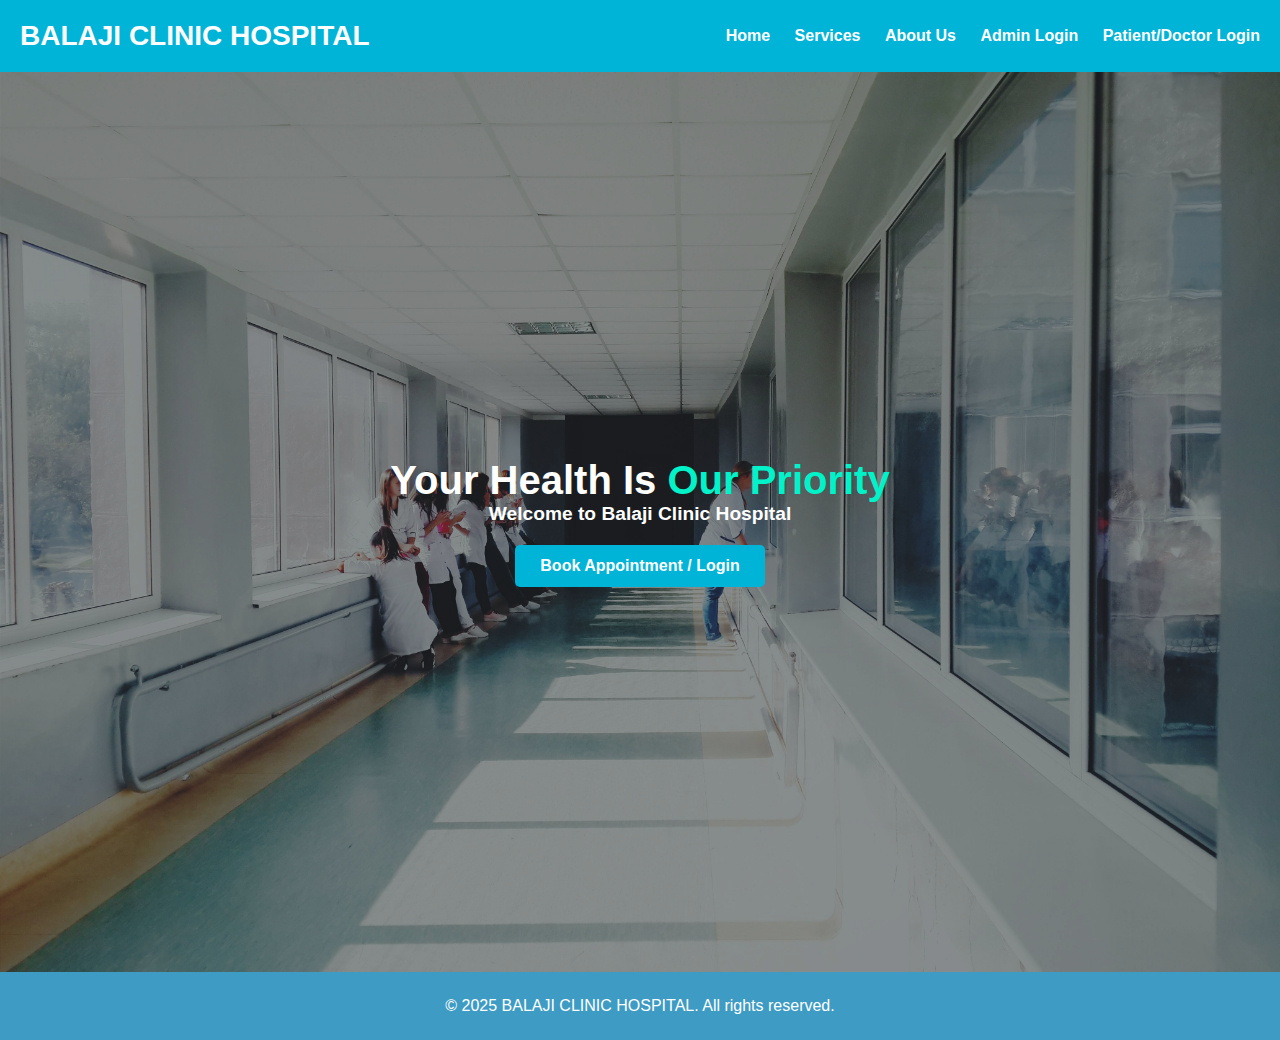
<file: hospital/index.html>
<!DOCTYPE html>
<html lang="en">
<head>
  <meta charset="UTF-8" />
  <meta name="viewport" content="width=device-width, initial-scale=1.0"/>
  <title>Home - Balaji Clinic Hospital</title>
  <link rel="stylesheet" href="style4.css"/>
  <style>
    nav a {
      color: white;
      text-decoration: none;
      margin-left: 20px;
      font-weight: bold;
    }
    nav a:hover {
      text-decoration: underline;
    }
  </style>
</head>
<body>

  <!-- Header Section -->
  <header>
    <div class="logo">
      <h2>BALAJI CLINIC HOSPITAL</h2>
    </div>
    <nav>
      <a href="index.html">Home</a>
      <a href="services.html">Services</a>
      <a href="about.html">About Us</a>
      <!-- Added Admin and Doctor Login -->
      <a href="hms/admin/index.php">Admin Login</a>
      <a href="hms/login.php">Patient/Doctor Login</a>
    </nav>
  </header>

  <!-- Hero Section -->
  <section class="hero">
    <div class="hero-overlay">
      <div class="hero-text">
        <h1>Your Health Is <span>Our Priority</span></h1>
        <h2>
          <p>Welcome to Balaji Clinic Hospital</p>
        </h2>
        <!-- Appointment link -->
        <a href="hms/login.php" class="hero-btn">Book Appointment / Login</a>
      </div>
    </div>
  </section>

  <!-- Footer -->
  <footer>
    <p>&copy; 2025 BALAJI CLINIC HOSPITAL. All rights reserved.</p>
  </footer>

</body>
</html>
</file>
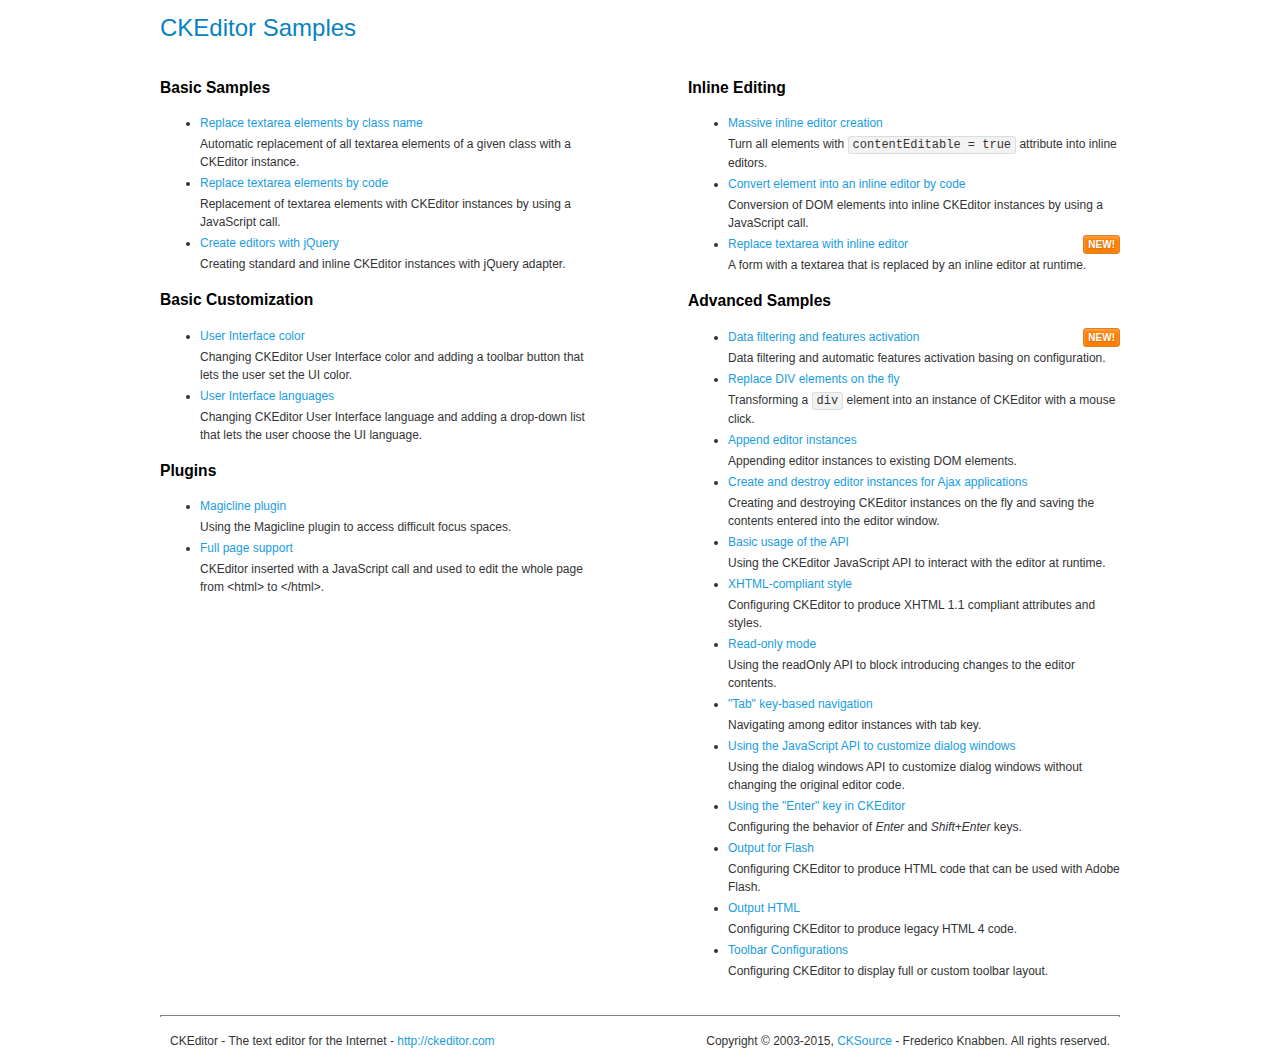
<file: hospital/hms/vendor/ckeditor/samples/index.html>
<!DOCTYPE html>
<!--
Copyright (c) 2003-2015, CKSource - Frederico Knabben. All rights reserved.
For licensing, see LICENSE.md or http://ckeditor.com/license
-->
<html>
<head>
	<meta charset="utf-8">
	<title>CKEditor Samples</title>
	<link rel="stylesheet" href="sample.css">
</head>
<body>
	<h1 class="samples">
		CKEditor Samples
	</h1>
	<div class="twoColumns">
		<div class="twoColumnsLeft">
			<h2 class="samples">
				Basic Samples
			</h2>
			<dl class="samples">
				<dt><a class="samples" href="replacebyclass.html">Replace textarea elements by class name</a></dt>
				<dd>Automatic replacement of all textarea elements of a given class with a CKEditor instance.</dd>

				<dt><a class="samples" href="replacebycode.html">Replace textarea elements by code</a></dt>
				<dd>Replacement of textarea elements with CKEditor instances by using a JavaScript call.</dd>

				<dt><a class="samples" href="jquery.html">Create editors with jQuery</a></dt>
				<dd>Creating standard and inline CKEditor instances with jQuery adapter.</dd>
			</dl>

			<h2 class="samples">
				Basic Customization
			</h2>
			<dl class="samples">
				<dt><a class="samples" href="uicolor.html">User Interface color</a></dt>
				<dd>Changing CKEditor User Interface color and adding a toolbar button that lets the user set the UI color.</dd>

				<dt><a class="samples" href="uilanguages.html">User Interface languages</a></dt>
				<dd>Changing CKEditor User Interface language and adding a drop-down list that lets the user choose the UI language.</dd>
			</dl>


			<h2 class="samples">Plugins</h2>
<dl class="samples">
<dt><a class="samples" href="plugins/magicline/magicline.html">Magicline plugin</a></dt>
<dd>Using the Magicline plugin to access difficult focus spaces.</dd>

<dt><a class="samples" href="plugins/wysiwygarea/fullpage.html">Full page support</a></dt>
<dd>CKEditor inserted with a JavaScript call and used to edit the whole page from &lt;html&gt; to &lt;/html&gt;.</dd>
</dl>
		</div>
		<div class="twoColumnsRight">
			<h2 class="samples">
				Inline Editing
			</h2>
			<dl class="samples">
				<dt><a class="samples" href="inlineall.html">Massive inline editor creation</a></dt>
				<dd>Turn all elements with <code>contentEditable = true</code> attribute into inline editors.</dd>

				<dt><a class="samples" href="inlinebycode.html">Convert element into an inline editor by code</a></dt>
				<dd>Conversion of DOM elements into inline CKEditor instances by using a JavaScript call.</dd>

				<dt><a class="samples" href="inlinetextarea.html">Replace textarea with inline editor</a> <span class="new">New!</span></dt>
				<dd>A form with a textarea that is replaced by an inline editor at runtime.</dd>

				
			</dl>

			<h2 class="samples">
				Advanced Samples
			</h2>
			<dl class="samples">
				<dt><a class="samples" href="datafiltering.html">Data filtering and features activation</a> <span class="new">New!</span></dt>
				<dd>Data filtering and automatic features activation basing on configuration.</dd>

				<dt><a class="samples" href="divreplace.html">Replace DIV elements on the fly</a></dt>
				<dd>Transforming a <code>div</code> element into an instance of CKEditor with a mouse click.</dd>

				<dt><a class="samples" href="appendto.html">Append editor instances</a></dt>
				<dd>Appending editor instances to existing DOM elements.</dd>

				<dt><a class="samples" href="ajax.html">Create and destroy editor instances for Ajax applications</a></dt>
				<dd>Creating and destroying CKEditor instances on the fly and saving the contents entered into the editor window.</dd>

				<dt><a class="samples" href="api.html">Basic usage of the API</a></dt>
				<dd>Using the CKEditor JavaScript API to interact with the editor at runtime.</dd>

				<dt><a class="samples" href="xhtmlstyle.html">XHTML-compliant style</a></dt>
				<dd>Configuring CKEditor to produce XHTML 1.1 compliant attributes and styles.</dd>

				<dt><a class="samples" href="readonly.html">Read-only mode</a></dt>
				<dd>Using the readOnly API to block introducing changes to the editor contents.</dd>

				<dt><a class="samples" href="tabindex.html">"Tab" key-based navigation</a></dt>
				<dd>Navigating among editor instances with tab key.</dd>


				
<dt><a class="samples" href="plugins/dialog/dialog.html">Using the JavaScript API to customize dialog windows</a></dt>
<dd>Using the dialog windows API to customize dialog windows without changing the original editor code.</dd>

<dt><a class="samples" href="plugins/enterkey/enterkey.html">Using the &quot;Enter&quot; key in CKEditor</a></dt>
<dd>Configuring the behavior of <em>Enter</em> and <em>Shift+Enter</em> keys.</dd>

<dt><a class="samples" href="plugins/htmlwriter/outputforflash.html">Output for Flash</a></dt>
<dd>Configuring CKEditor to produce HTML code that can be used with Adobe Flash.</dd>

<dt><a class="samples" href="plugins/htmlwriter/outputhtml.html">Output HTML</a></dt>
<dd>Configuring CKEditor to produce legacy HTML 4 code.</dd>

<dt><a class="samples" href="plugins/toolbar/toolbar.html">Toolbar Configurations</a></dt>
<dd>Configuring CKEditor to display full or custom toolbar layout.</dd>

			</dl>
		</div>
	</div>
	<div id="footer">
		<hr>
		<p>
			CKEditor - The text editor for the Internet - <a class="samples" href="http://ckeditor.com/">http://ckeditor.com</a>
		</p>
		<p id="copy">
			Copyright &copy; 2003-2015, <a class="samples" href="http://cksource.com/">CKSource</a> - Frederico Knabben. All rights reserved.
		</p>
	</div>
</body>
</html>
</file>
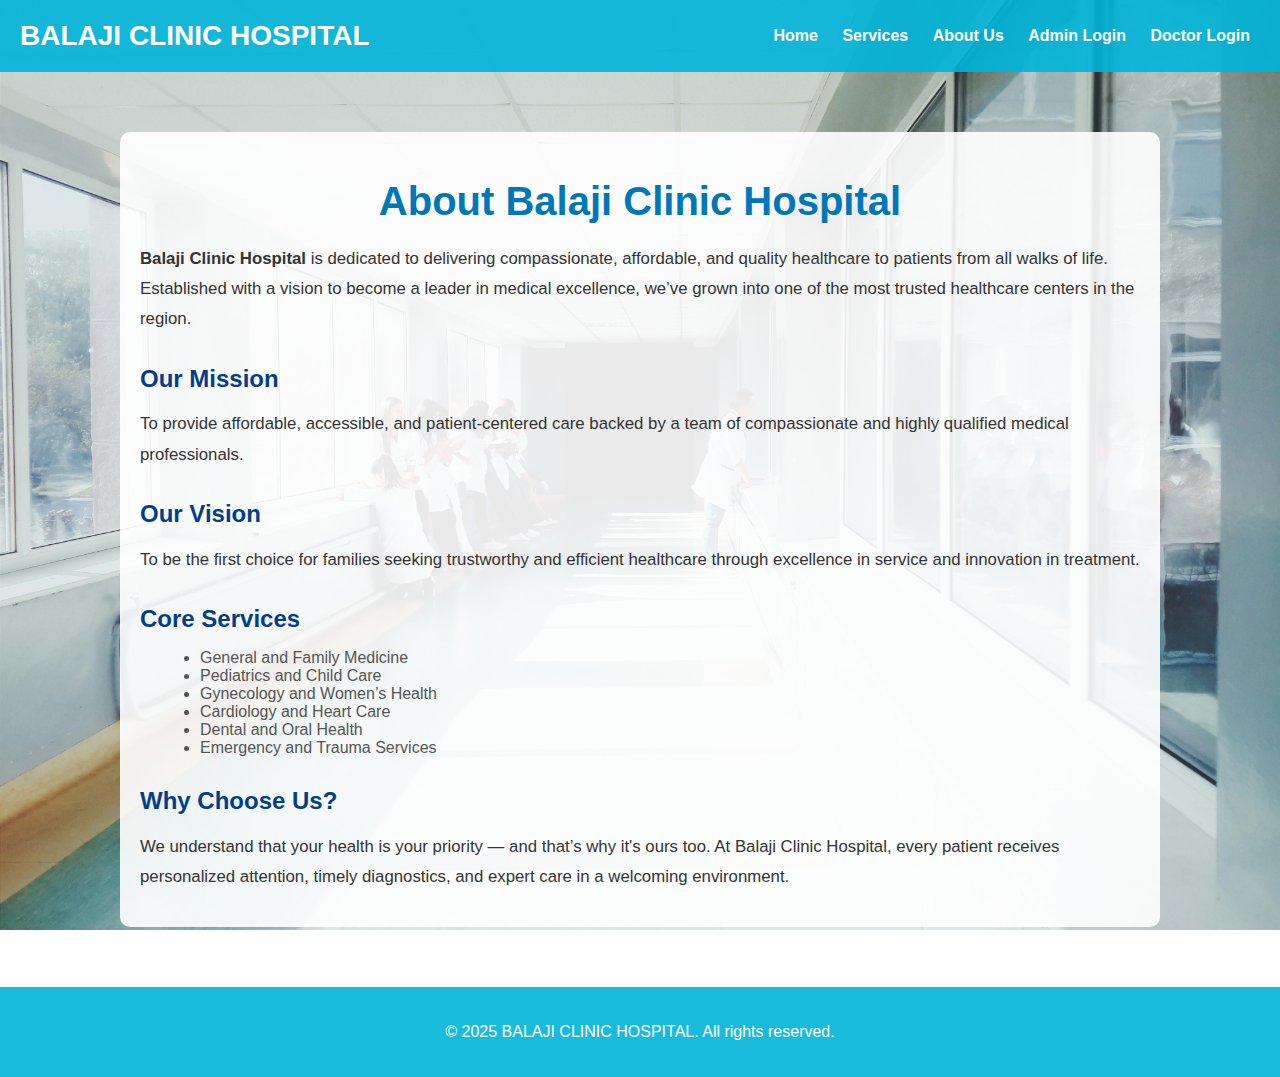
<file: hospital/about.html>
<!DOCTYPE html>
<html lang="en">
<head>
  <meta charset="UTF-8" />
  <meta name="viewport" content="width=device-width, initial-scale=1.0"/>
  <title>About Us - Balaji Clinic Hospital</title>
  <link rel="stylesheet" href="styles.css"/>
</head>
<body>

  <header>
    <div class="logo">
      <h2>BALAJI CLINIC HOSPITAL</h2>
    </div>
    <nav>
  <a href="index.html">Home</a>
  <a href="services.html">Services</a>
  <a href="about.html">About Us</a>
  <!-- Admin and Doctor login links -->
  <a href="hms/admin/index.php">Admin Login</a>
  <a href="hms/doctor/doctor.php">Doctor Login</a>
</nav>

  </header>

  <section class="about-section">
    <h1>About Balaji Clinic Hospital</h1>

    <p><strong>Balaji Clinic Hospital</strong> is dedicated to delivering compassionate, affordable, and quality healthcare to patients from all walks of life. Established with a vision to become a leader in medical excellence, we’ve grown into one of the most trusted healthcare centers in the region.</p>

    <h2>Our Mission</h2>
    <p>To provide affordable, accessible, and patient-centered care backed by a team of compassionate and highly qualified medical professionals.</p>

    <h2>Our Vision</h2>
    <p>To be the first choice for families seeking trustworthy and efficient healthcare through excellence in service and innovation in treatment.</p>

    <h2>Core Services</h2>
    <ul>
      <li>General and Family Medicine</li>
      <li>Pediatrics and Child Care</li>
      <li>Gynecology and Women’s Health</li>
      <li>Cardiology and Heart Care</li>
      <li>Dental and Oral Health</li>
      <li>Emergency and Trauma Services</li>
    </ul>

    <h2>Why Choose Us?</h2>
    <p>We understand that your health is your priority — and that’s why it's ours too. At Balaji Clinic Hospital, every patient receives personalized attention, timely diagnostics, and expert care in a welcoming environment.</p>
  </section>

  <footer>
    <p>&copy; 2025 BALAJI CLINIC HOSPITAL. All rights reserved.</p>
  </footer>

</body>
</html>
</file>
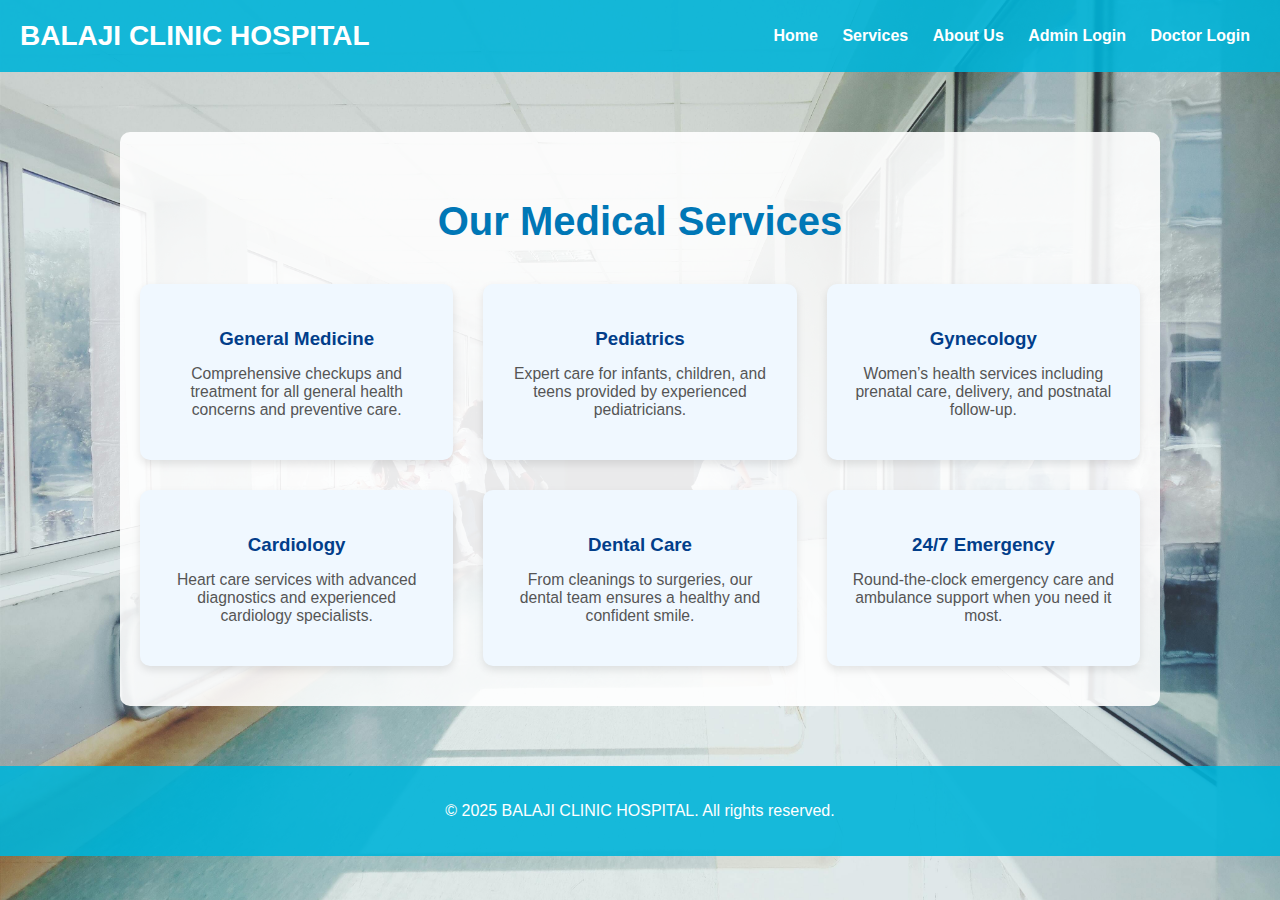
<file: hospital/services.html>
<!DOCTYPE html>
<html lang="en">
<head>
  <meta charset="UTF-8" />
  <meta name="viewport" content="width=device-width, initial-scale=1.0"/>
  <title>Services - Balaji Clinic Hospital</title>
  <link rel="stylesheet" href="styles.css"/>
</head>
<body>

  <header>
    <div class="logo">
      <h2>BALAJI CLINIC HOSPITAL</h2>
    </div>
    <nav>
      <a href="index.html">Home</a>
      <a href="services.html">Services</a>
      <a href="about.html">About Us</a>
      <a href="hms/admin/index.php">Admin Login</a>
      <a href="hms/doctor/doctor.php">Doctor Login</a>
    </nav>
  </header>

  <section class="services-section">
    <h1>Our Medical Services</h1>
    <div class="services-grid">
      <div class="service-card">
        <h3>General Medicine</h3>
        <p>Comprehensive checkups and treatment for all general health concerns and preventive care.</p>
      </div>
      <div class="service-card">
        <h3>Pediatrics</h3>
        <p>Expert care for infants, children, and teens provided by experienced pediatricians.</p>
      </div>
      <div class="service-card">
        <h3>Gynecology</h3>
        <p>Women’s health services including prenatal care, delivery, and postnatal follow-up.</p>
      </div>
      <div class="service-card">
        <h3>Cardiology</h3>
        <p>Heart care services with advanced diagnostics and experienced cardiology specialists.</p>
      </div>
      <div class="service-card">
        <h3>Dental Care</h3>
        <p>From cleanings to surgeries, our dental team ensures a healthy and confident smile.</p>
      </div>
      <div class="service-card">
        <h3>24/7 Emergency</h3>
        <p>Round-the-clock emergency care and ambulance support when you need it most.</p>
      </div>
    </div>
  </section>

  <footer>
    <p>&copy; 2025 BALAJI CLINIC HOSPITAL. All rights reserved.</p>
  </footer>

</body>
</html>
</file>
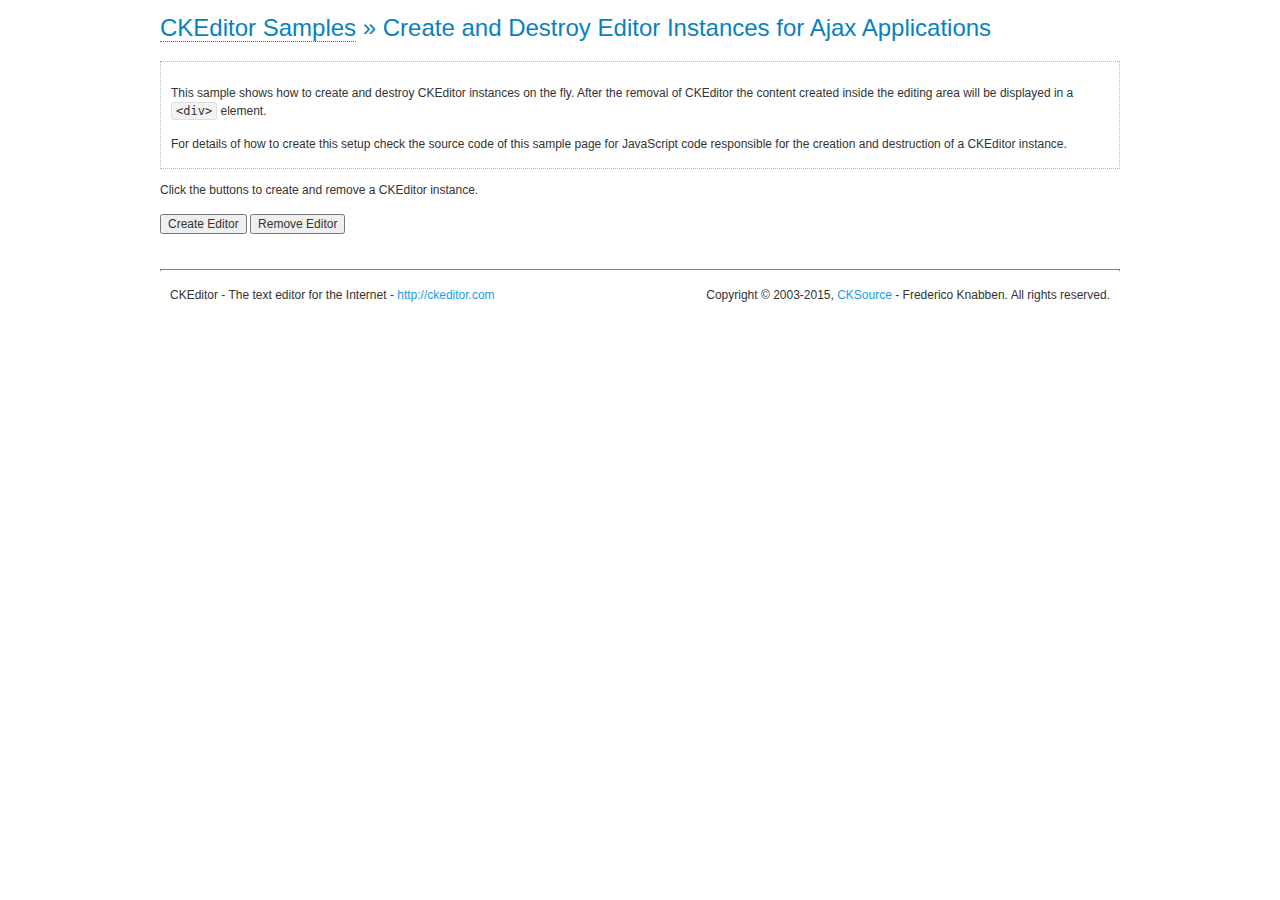
<file: hospital/hms/vendor/ckeditor/samples/ajax.html>
<!DOCTYPE html>
<!--
Copyright (c) 2003-2015, CKSource - Frederico Knabben. All rights reserved.
For licensing, see LICENSE.md or http://ckeditor.com/license
-->
<html>
<head>
	<meta charset="utf-8">
	<title>Ajax &mdash; CKEditor Sample</title>
	<script src="../ckeditor.js"></script>
	<link rel="stylesheet" href="sample.css">
	<script>

		var editor, html = '';

		function createEditor() {
			if ( editor )
				return;

			// Create a new editor inside the <div id="editor">, setting its value to html
			var config = {};
			editor = CKEDITOR.appendTo( 'editor', config, html );
		}

		function removeEditor() {
			if ( !editor )
				return;

			// Retrieve the editor contents. In an Ajax application, this data would be
			// sent to the server or used in any other way.
			document.getElementById( 'editorcontents' ).innerHTML = html = editor.getData();
			document.getElementById( 'contents' ).style.display = '';

			// Destroy the editor.
			editor.destroy();
			editor = null;
		}

	</script>
</head>
<body>
	<h1 class="samples">
		<a href="index.html">CKEditor Samples</a> &raquo; Create and Destroy Editor Instances for Ajax Applications
	</h1>
	<div class="description">
		<p>
			This sample shows how to create and destroy CKEditor instances on the fly. After the removal of CKEditor the content created inside the editing
			area will be displayed in a <code>&lt;div&gt;</code> element.
		</p>
		<p>
			For details of how to create this setup check the source code of this sample page
			for JavaScript code responsible for the creation and destruction of a CKEditor instance.
		</p>
	</div>
	<p>Click the buttons to create and remove a CKEditor instance.</p>
	<p>
		<input onclick="createEditor();" type="button" value="Create Editor">
		<input onclick="removeEditor();" type="button" value="Remove Editor">
	</p>
	<!-- This div will hold the editor. -->
	<div id="editor">
	</div>
	<div id="contents" style="display: none">
		<p>
			Edited Contents:
		</p>
		<!-- This div will be used to display the editor contents. -->
		<div id="editorcontents">
		</div>
	</div>
	<div id="footer">
		<hr>
		<p>
			CKEditor - The text editor for the Internet - <a class="samples" href="http://ckeditor.com/">http://ckeditor.com</a>
		</p>
		<p id="copy">
			Copyright &copy; 2003-2015, <a class="samples" href="http://cksource.com/">CKSource</a> - Frederico
			Knabben. All rights reserved.
		</p>
	</div>
</body>
</html>
</file>
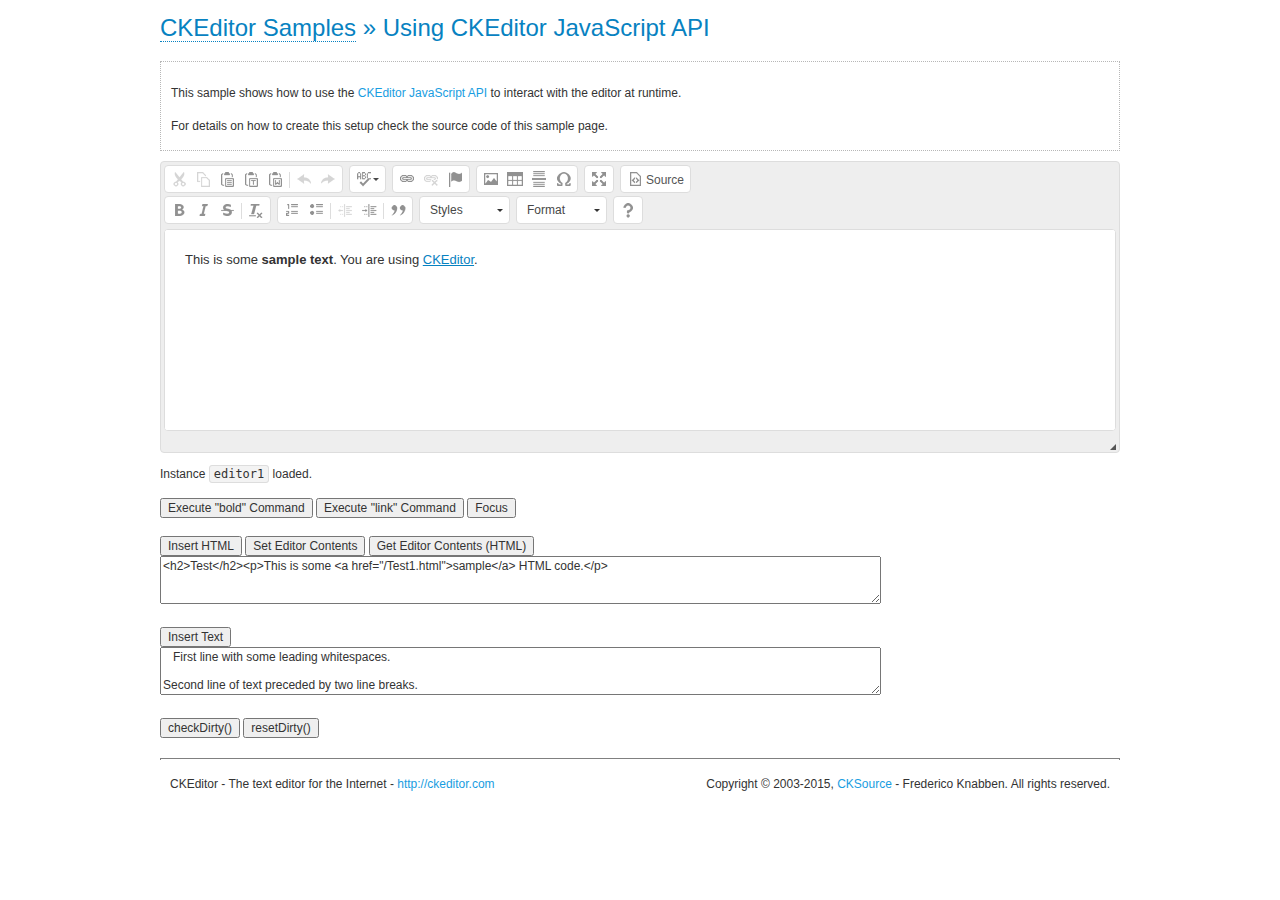
<file: hospital/hms/vendor/ckeditor/samples/api.html>
<!DOCTYPE html>
<!--
Copyright (c) 2003-2015, CKSource - Frederico Knabben. All rights reserved.
For licensing, see LICENSE.md or http://ckeditor.com/license
-->
<html>
<head>
	<meta charset="utf-8">
	<title>API Usage &mdash; CKEditor Sample</title>
	<script src="../ckeditor.js"></script>
	<link href="sample.css" rel="stylesheet">
	<script>

// The instanceReady event is fired, when an instance of CKEditor has finished
// its initialization.
CKEDITOR.on( 'instanceReady', function( ev ) {
	// Show the editor name and description in the browser status bar.
	document.getElementById( 'eMessage' ).innerHTML = 'Instance <code>' + ev.editor.name + '<\/code> loaded.';

	// Show this sample buttons.
	document.getElementById( 'eButtons' ).style.display = 'block';
});

function InsertHTML() {
	// Get the editor instance that we want to interact with.
	var editor = CKEDITOR.instances.editor1;
	var value = document.getElementById( 'htmlArea' ).value;

	// Check the active editing mode.
	if ( editor.mode == 'wysiwyg' )
	{
		// Insert HTML code.
		// http://docs.ckeditor.com/#!/api/CKEDITOR.editor-method-insertHtml
		editor.insertHtml( value );
	}
	else
		alert( 'You must be in WYSIWYG mode!' );
}

function InsertText() {
	// Get the editor instance that we want to interact with.
	var editor = CKEDITOR.instances.editor1;
	var value = document.getElementById( 'txtArea' ).value;

	// Check the active editing mode.
	if ( editor.mode == 'wysiwyg' )
	{
		// Insert as plain text.
		// http://docs.ckeditor.com/#!/api/CKEDITOR.editor-method-insertText
		editor.insertText( value );
	}
	else
		alert( 'You must be in WYSIWYG mode!' );
}

function SetContents() {
	// Get the editor instance that we want to interact with.
	var editor = CKEDITOR.instances.editor1;
	var value = document.getElementById( 'htmlArea' ).value;

	// Set editor contents (replace current contents).
	// http://docs.ckeditor.com/#!/api/CKEDITOR.editor-method-setData
	editor.setData( value );
}

function GetContents() {
	// Get the editor instance that you want to interact with.
	var editor = CKEDITOR.instances.editor1;

	// Get editor contents
	// http://docs.ckeditor.com/#!/api/CKEDITOR.editor-method-getData
	alert( editor.getData() );
}

function ExecuteCommand( commandName ) {
	// Get the editor instance that we want to interact with.
	var editor = CKEDITOR.instances.editor1;

	// Check the active editing mode.
	if ( editor.mode == 'wysiwyg' )
	{
		// Execute the command.
		// http://docs.ckeditor.com/#!/api/CKEDITOR.editor-method-execCommand
		editor.execCommand( commandName );
	}
	else
		alert( 'You must be in WYSIWYG mode!' );
}

function CheckDirty() {
	// Get the editor instance that we want to interact with.
	var editor = CKEDITOR.instances.editor1;
	// Checks whether the current editor contents present changes when compared
	// to the contents loaded into the editor at startup
	// http://docs.ckeditor.com/#!/api/CKEDITOR.editor-method-checkDirty
	alert( editor.checkDirty() );
}

function ResetDirty() {
	// Get the editor instance that we want to interact with.
	var editor = CKEDITOR.instances.editor1;
	// Resets the "dirty state" of the editor (see CheckDirty())
	// http://docs.ckeditor.com/#!/api/CKEDITOR.editor-method-resetDirty
	editor.resetDirty();
	alert( 'The "IsDirty" status has been reset' );
}

function Focus() {
	CKEDITOR.instances.editor1.focus();
}

function onFocus() {
	document.getElementById( 'eMessage' ).innerHTML = '<b>' + this.name + ' is focused </b>';
}

function onBlur() {
	document.getElementById( 'eMessage' ).innerHTML = this.name + ' lost focus';
}

	</script>

</head>
<body>
	<h1 class="samples">
		<a href="index.html">CKEditor Samples</a> &raquo; Using CKEditor JavaScript API
	</h1>
	<div class="description">
	<p>
		This sample shows how to use the
		<a class="samples" href="http://docs.ckeditor.com/#!/api/CKEDITOR.editor">CKEditor JavaScript API</a>
		to interact with the editor at runtime.
	</p>
	<p>
		For details on how to create this setup check the source code of this sample page.
	</p>
	</div>

	<!-- This <div> holds alert messages to be display in the sample page. -->
	<div id="alerts">
		<noscript>
			<p>
				<strong>CKEditor requires JavaScript to run</strong>. In a browser with no JavaScript
				support, like yours, you should still see the contents (HTML data) and you should
				be able to edit it normally, without a rich editor interface.
			</p>
		</noscript>
	</div>
	<form action="../../../samples/sample_posteddata.php" method="post">
		<textarea cols="100" id="editor1" name="editor1" rows="10">&lt;p&gt;This is some &lt;strong&gt;sample text&lt;/strong&gt;. You are using &lt;a href="http://ckeditor.com/"&gt;CKEditor&lt;/a&gt;.&lt;/p&gt;</textarea>

		<script>
			// Replace the <textarea id="editor1"> with an CKEditor instance.
			CKEDITOR.replace( 'editor1', {
				on: {
					focus: onFocus,
					blur: onBlur,

					// Check for availability of corresponding plugins.
					pluginsLoaded: function( evt ) {
						var doc = CKEDITOR.document, ed = evt.editor;
						if ( !ed.getCommand( 'bold' ) )
							doc.getById( 'exec-bold' ).hide();
						if ( !ed.getCommand( 'link' ) )
							doc.getById( 'exec-link' ).hide();
					}
				}
			});
		</script>

		<p id="eMessage">
		</p>

		<div id="eButtons" style="display: none">
			<input id="exec-bold" onclick="ExecuteCommand('bold');" type="button" value="Execute &quot;bold&quot; Command">
			<input id="exec-link" onclick="ExecuteCommand('link');" type="button" value="Execute &quot;link&quot; Command">
			<input onclick="Focus();" type="button" value="Focus">
			<br><br>
			<input onclick="InsertHTML();" type="button" value="Insert HTML">
			<input onclick="SetContents();" type="button" value="Set Editor Contents">
			<input onclick="GetContents();" type="button" value="Get Editor Contents (HTML)">
			<br>
			<textarea cols="100" id="htmlArea" rows="3">&lt;h2&gt;Test&lt;/h2&gt;&lt;p&gt;This is some &lt;a href="/Test1.html"&gt;sample&lt;/a&gt; HTML code.&lt;/p&gt;</textarea>
			<br>
			<br>
			<input onclick="InsertText();" type="button" value="Insert Text">
			<br>
			<textarea cols="100" id="txtArea" rows="3">   First line with some leading whitespaces.

Second line of text preceded by two line breaks.</textarea>
			<br>
			<br>
			<input onclick="CheckDirty();" type="button" value="checkDirty()">
			<input onclick="ResetDirty();" type="button" value="resetDirty()">
		</div>
	</form>
	<div id="footer">
		<hr>
		<p>
			CKEditor - The text editor for the Internet - <a class="samples" href="http://ckeditor.com/">http://ckeditor.com</a>
		</p>
		<p id="copy">
			Copyright &copy; 2003-2015, <a class="samples" href="http://cksource.com/">CKSource</a> - Frederico
			Knabben. All rights reserved.
		</p>
	</div>
</body>
</html>
</file>
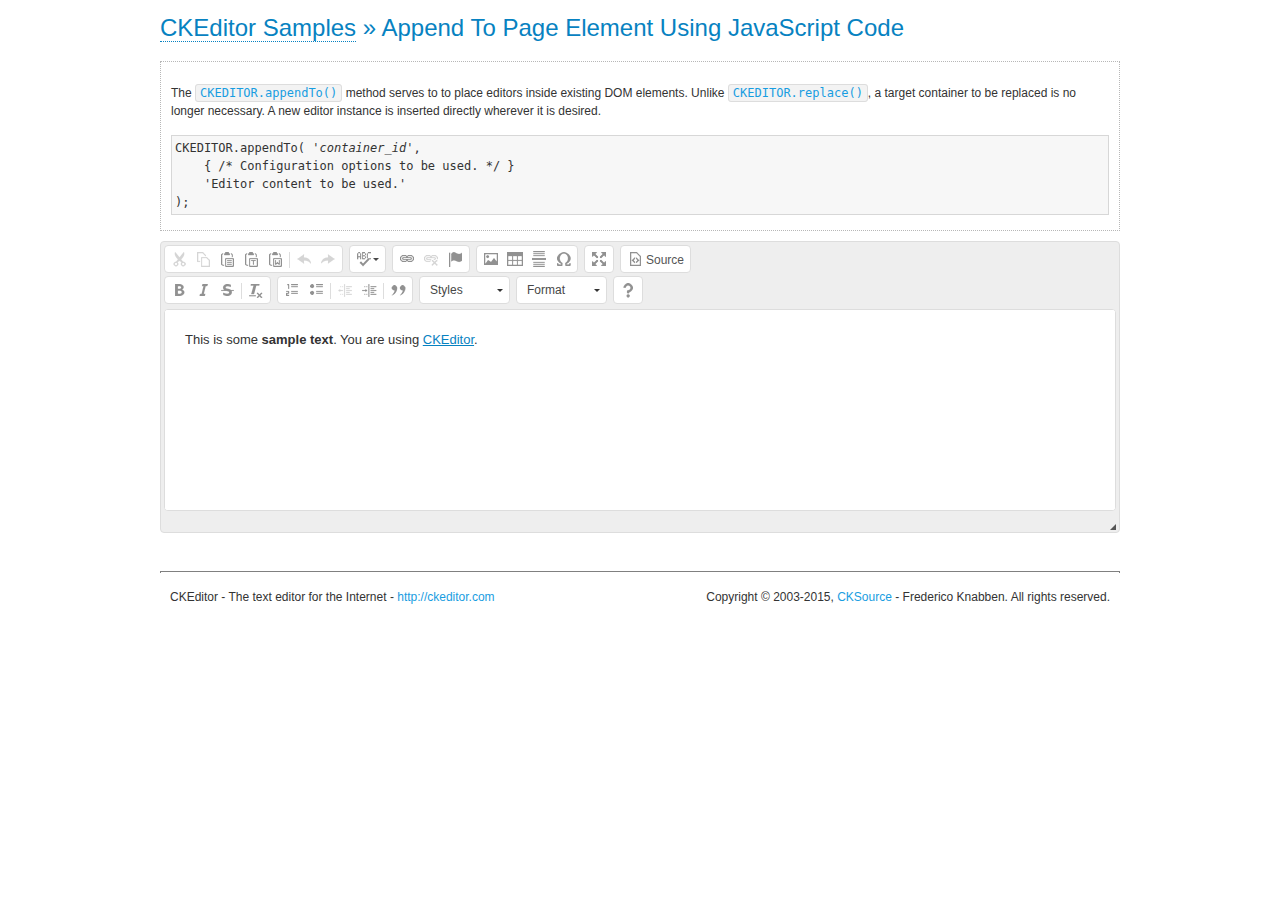
<file: hospital/hms/vendor/ckeditor/samples/appendto.html>
<!DOCTYPE html>
<!--
Copyright (c) 2003-2015, CKSource - Frederico Knabben. All rights reserved.
For licensing, see LICENSE.md or http://ckeditor.com/license
-->
<html>
<head>
	<meta charset="utf-8">
	<title>Append To Page Element Using JavaScript Code &mdash; CKEditor Sample</title>
	<script src="../ckeditor.js"></script>
	<link rel="stylesheet" href="sample.css">
</head>
<body>
	<h1 class="samples">
		<a href="index.html">CKEditor Samples</a> &raquo; Append To Page Element Using JavaScript Code
	</h1>
	<div id="section1">
		<div class="description">
			<p>
				The <code><a class="samples" href="http://docs.ckeditor.com/#!/api/CKEDITOR-method-appendTo">CKEDITOR.appendTo()</a></code> method serves to to place editors inside existing DOM elements. Unlike <code><a class="samples" href="http://docs.ckeditor.com/#!/api/CKEDITOR-method-replace">CKEDITOR.replace()</a></code>,
				a target container to be replaced is no longer necessary. A new editor
				instance is inserted directly wherever it is desired.
			</p>
<pre class="samples">CKEDITOR.appendTo( '<em>container_id</em>',
	{ /* Configuration options to be used. */ }
	'Editor content to be used.'
);</pre>
		</div>
		<script>

			// This call can be placed at any point after the
			// DOM element to append CKEditor to or inside the <head><script>
			// in a window.onload event handler.

			// Append a CKEditor instance using the default configuration and the
			// provided content to the <div> element of ID "section1".
			CKEDITOR.appendTo( 'section1',
				null,
				'<p>This is some <strong>sample text</strong>. You are using <a href="http://ckeditor.com/">CKEditor</a>.</p>'
			);

		</script>
	</div>
	<br>
	<div id="footer">
		<hr>
		<p>
			CKEditor - The text editor for the Internet - <a class="samples" href="http://ckeditor.com/">http://ckeditor.com</a>
		</p>
		<p id="copy">
			Copyright &copy; 2003-2015, <a class="samples" href="http://cksource.com/">CKSource</a> - Frederico
			Knabben. All rights reserved.
		</p>
	</div>
</body>
</html>
</file>
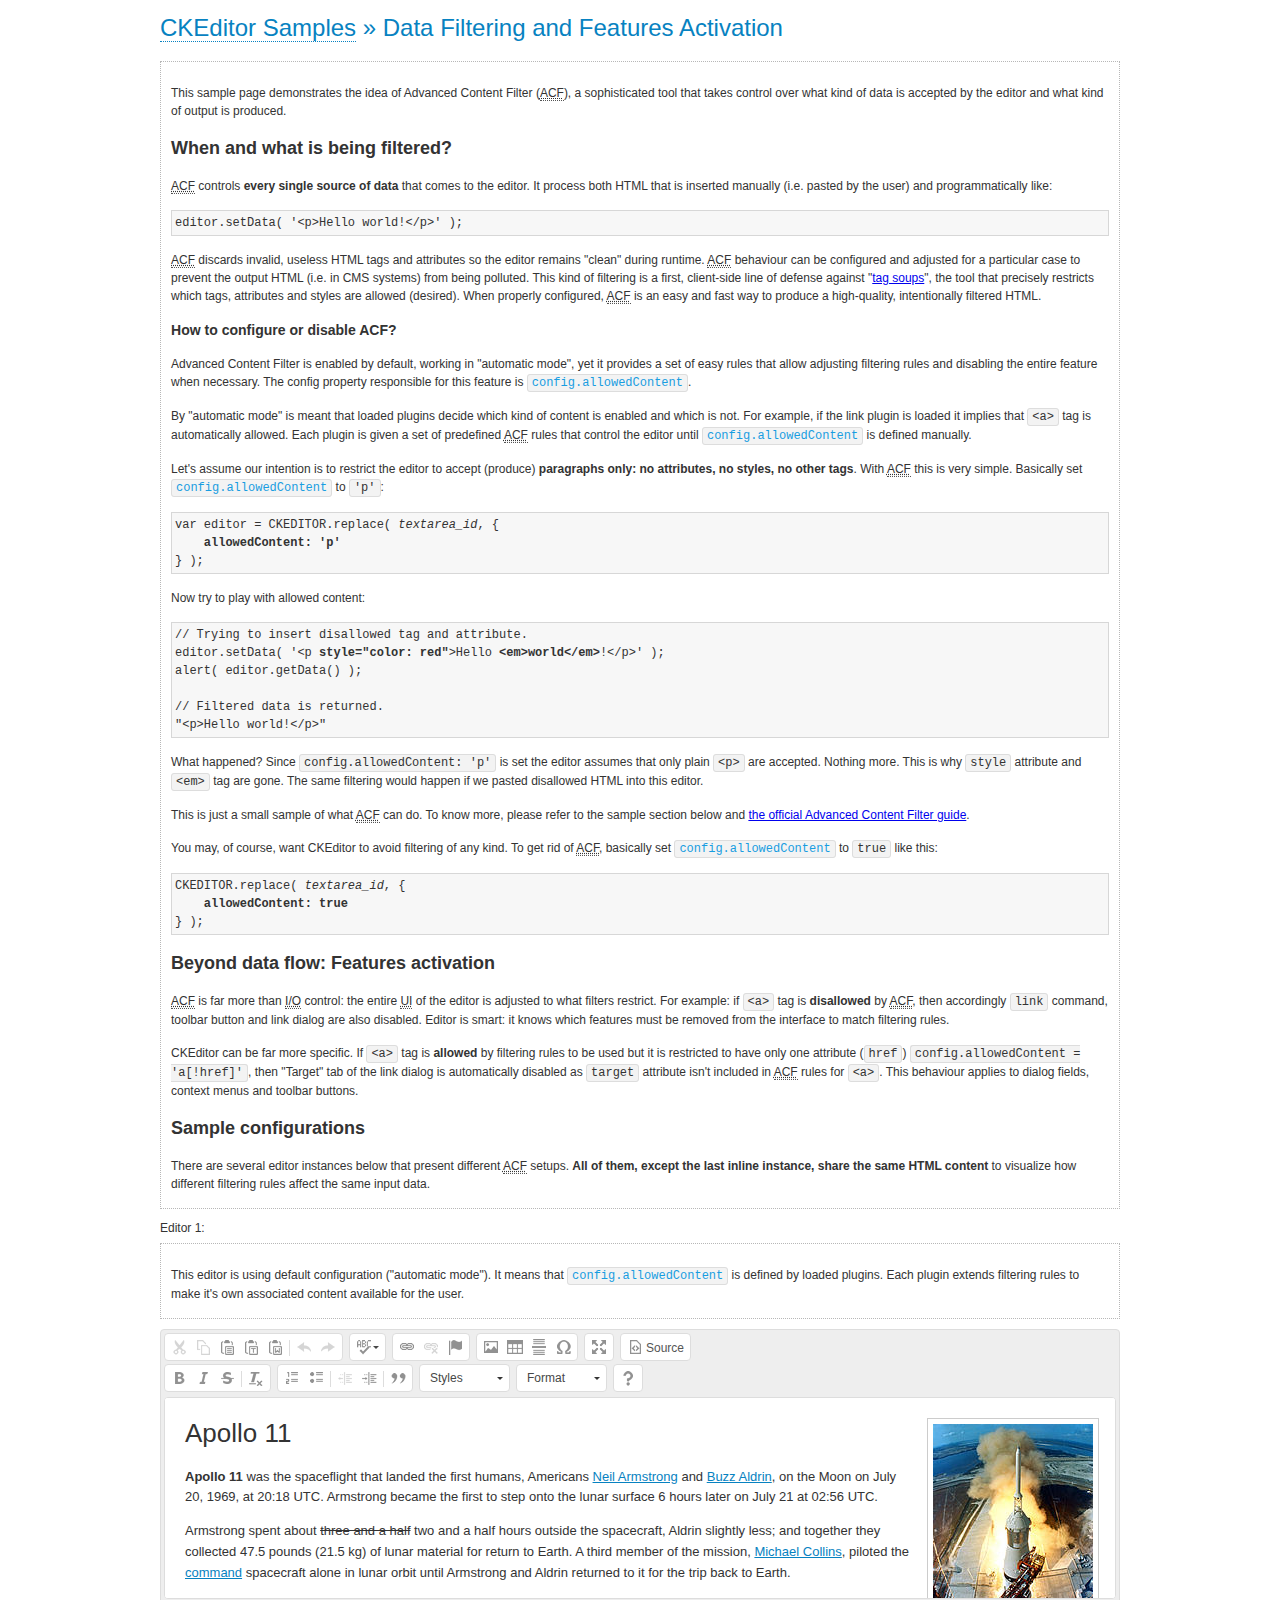
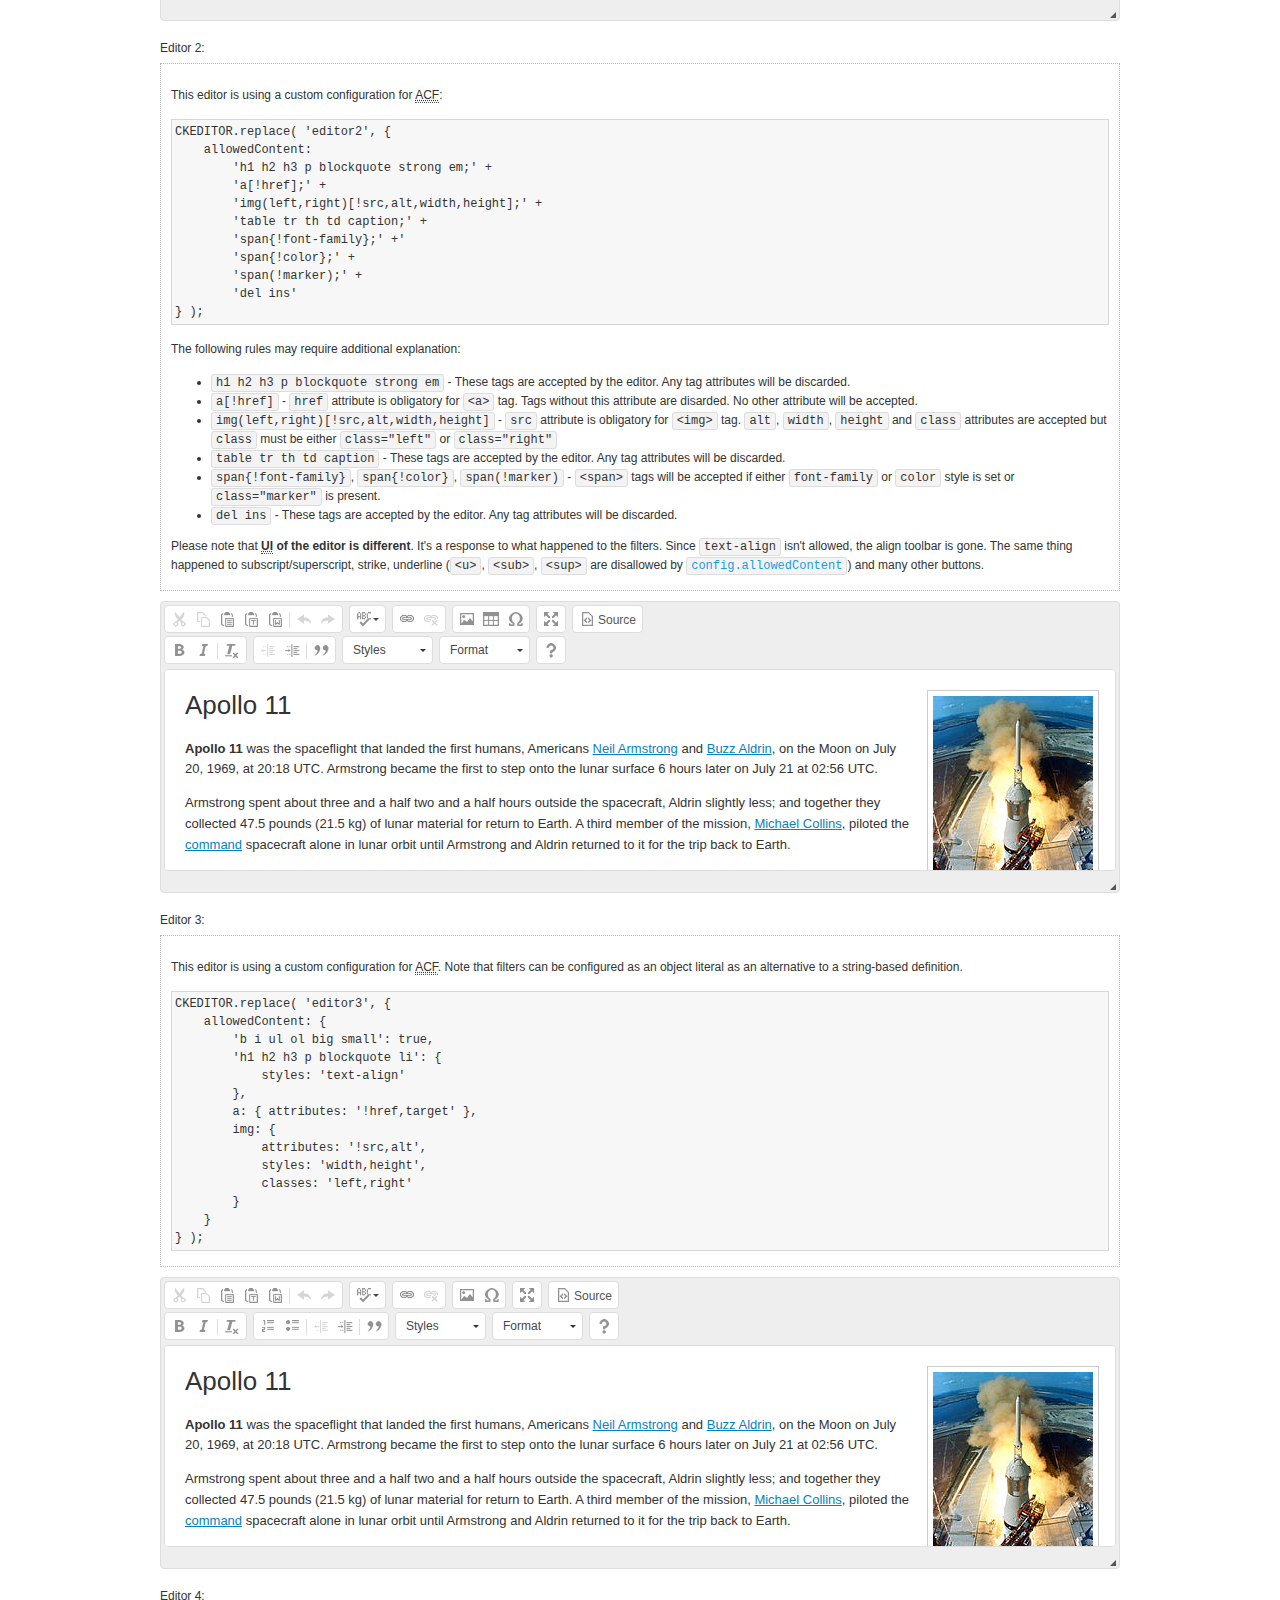
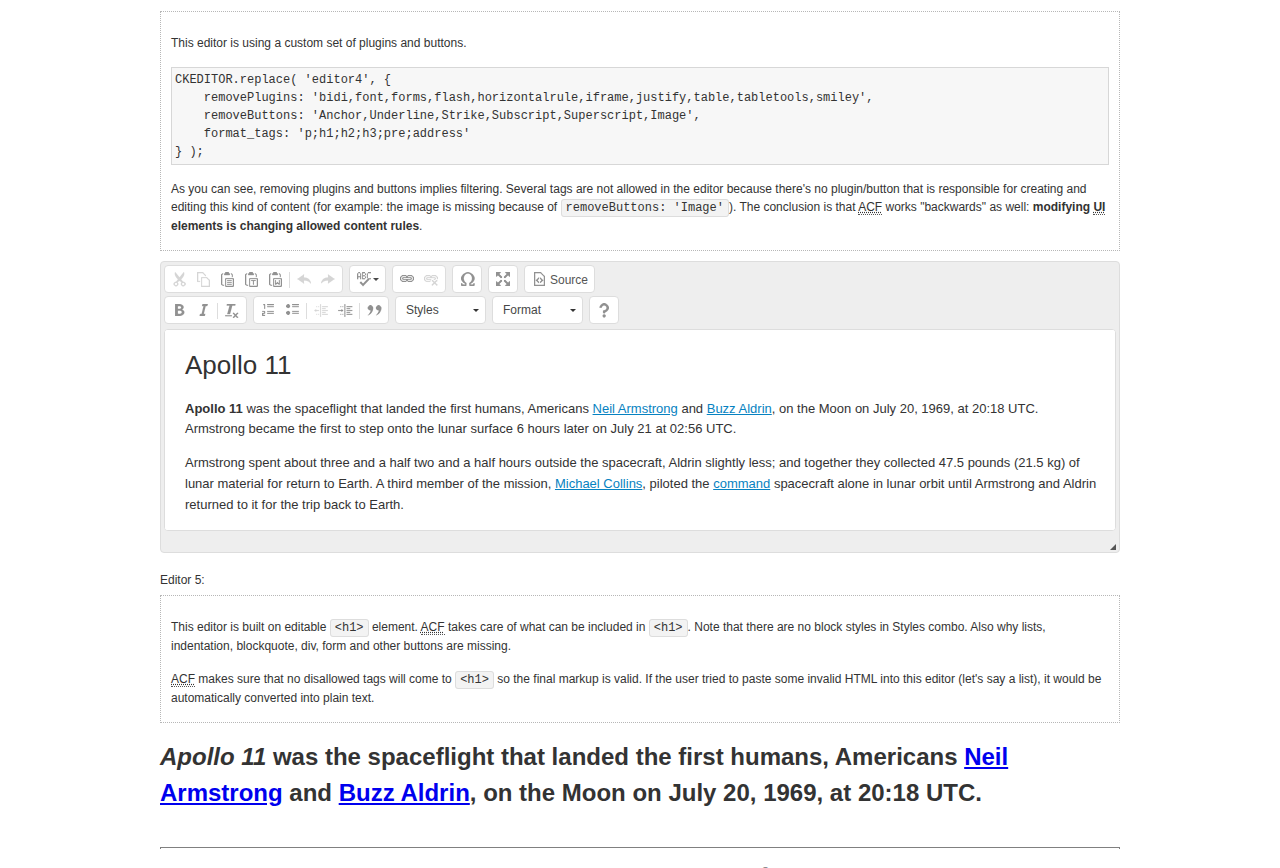
<file: hospital/hms/vendor/ckeditor/samples/datafiltering.html>
<!DOCTYPE html>
<!--
Copyright (c) 2003-2015, CKSource - Frederico Knabben. All rights reserved.
For licensing, see LICENSE.md or http://ckeditor.com/license
-->
<html>
<head>
	<meta charset="utf-8">
	<title>Data Filtering &mdash; CKEditor Sample</title>
	<script src="../ckeditor.js"></script>
	<link rel="stylesheet" href="sample.css">
	<script>
		// Remove advanced tabs for all editors.
		CKEDITOR.config.removeDialogTabs = 'image:advanced;link:advanced;flash:advanced;creatediv:advanced;editdiv:advanced';
	</script>
</head>
<body>
	<h1 class="samples">
		<a href="index.html">CKEditor Samples</a> &raquo; Data Filtering and Features Activation
	</h1>
	<div class="description">
		<p>
			This sample page demonstrates the idea of Advanced Content Filter
			(<abbr title="Advanced Content Filter">ACF</abbr>), a sophisticated
			tool that takes control over what kind of data is accepted by the editor and what
			kind of output is produced.
		</p>
		<h2>When and what is being filtered?</h2>
		<p>
			<abbr title="Advanced Content Filter">ACF</abbr> controls
			<strong>every single source of data</strong> that comes to the editor.
			It process both HTML that is inserted manually (i.e. pasted by the user)
			and programmatically like:
		</p>
<pre class="samples">
editor.setData( '&lt;p&gt;Hello world!&lt;/p&gt;' );
</pre>
		<p>
			<abbr title="Advanced Content Filter">ACF</abbr> discards invalid,
			useless HTML tags and attributes so the editor remains "clean" during
			runtime. <abbr title="Advanced Content Filter">ACF</abbr> behaviour
			can be configured and adjusted for a particular case to prevent the
			output HTML (i.e. in CMS systems) from being polluted.

			This kind of filtering is a first, client-side line of defense
			against "<a href="http://en.wikipedia.org/wiki/Tag_soup">tag soups</a>",
			the tool that precisely restricts which tags, attributes and styles
			are allowed (desired). When properly configured, <abbr title="Advanced Content Filter">ACF</abbr>
			is an easy and fast way to produce a high-quality, intentionally filtered HTML.
		</p>

		<h3>How to configure or disable ACF?</h3>
		<p>
			Advanced Content Filter is enabled by default, working in "automatic mode", yet
			it provides a set of easy rules that allow adjusting filtering rules
			and disabling the entire feature when necessary. The config property
			responsible for this feature is <code><a class="samples"
			href="http://docs.ckeditor.com/#!/api/CKEDITOR.config-cfg-allowedContent">config.allowedContent</a></code>.
		</p>
		<p>
			By "automatic mode" is meant that loaded plugins decide which kind
			of content is enabled and which is not. For example, if the link
			plugin is loaded it implies that <code>&lt;a&gt;</code> tag is
			automatically allowed. Each plugin is given a set
			of predefined <abbr title="Advanced Content Filter">ACF</abbr> rules
			that control the editor until <code><a class="samples"
			href="http://docs.ckeditor.com/#!/api/CKEDITOR.config-cfg-allowedContent">
			config.allowedContent</a></code>
			is defined manually.
		</p>
		<p>
			Let's assume our intention is to restrict the editor to accept (produce) <strong>paragraphs
			only: no attributes, no styles, no other tags</strong>.
			With <abbr title="Advanced Content Filter">ACF</abbr>
			this is very simple. Basically set <code><a class="samples"
			href="http://docs.ckeditor.com/#!/api/CKEDITOR.config-cfg-allowedContent">
			config.allowedContent</a></code> to <code>'p'</code>:
		</p>
<pre class="samples">
var editor = CKEDITOR.replace( <em>textarea_id</em>, {
	<strong>allowedContent: 'p'</strong>
} );
</pre>
		<p>
			Now try to play with allowed content:
		</p>
<pre class="samples">
// Trying to insert disallowed tag and attribute.
editor.setData( '&lt;p <strong>style="color: red"</strong>&gt;Hello <strong>&lt;em&gt;world&lt;/em&gt;</strong>!&lt;/p&gt;' );
alert( editor.getData() );

// Filtered data is returned.
"&lt;p&gt;Hello world!&lt;/p&gt;"
</pre>
		<p>
			What happened? Since <code>config.allowedContent: 'p'</code> is set the editor assumes
			that only plain <code>&lt;p&gt;</code> are accepted. Nothing more. This is why
			<code>style</code> attribute and <code>&lt;em&gt;</code> tag are gone. The same
			filtering would happen if we pasted disallowed HTML into this editor.
		</p>
		<p>
			This is just a small sample of what <abbr title="Advanced Content Filter">ACF</abbr>
			can do. To know more, please refer to the sample section below and
			<a href="http://docs.ckeditor.com/#!/guide/dev_advanced_content_filter">the official Advanced Content Filter guide</a>.
		</p>
		<p>
			You may, of course, want CKEditor to avoid filtering of any kind.
			To get rid of <abbr title="Advanced Content Filter">ACF</abbr>,
			basically set <code><a class="samples"
			href="http://docs.ckeditor.com/#!/api/CKEDITOR.config-cfg-allowedContent">
			config.allowedContent</a></code> to <code>true</code> like this:
		</p>
<pre class="samples">
CKEDITOR.replace( <em>textarea_id</em>, {
	<strong>allowedContent: true</strong>
} );
</pre>

		<h2>Beyond data flow: Features activation</h2>
		<p>
			<abbr title="Advanced Content Filter">ACF</abbr> is far more than
			<abbr title="Input/Output">I/O</abbr> control: the entire
			<abbr title="User Interface">UI</abbr> of the editor is adjusted to what
			filters restrict. For example: if <code>&lt;a&gt;</code> tag is
			<strong>disallowed</strong>
			by <abbr title="Advanced Content Filter">ACF</abbr>,
			then accordingly <code>link</code> command, toolbar button and link dialog
			are also disabled. Editor is smart: it knows which features must be
			removed from the interface to match filtering rules.
		</p>
		<p>
			CKEditor can be far more specific. If <code>&lt;a&gt;</code> tag is
			<strong>allowed</strong> by filtering rules to be used but it is restricted
			to have only one attribute (<code>href</code>)
			<code>config.allowedContent = 'a[!href]'</code>, then
			"Target" tab of the link dialog is automatically disabled as <code>target</code>
			attribute isn't included in <abbr title="Advanced Content Filter">ACF</abbr> rules
			for <code>&lt;a&gt;</code>. This behaviour applies to dialog fields, context
			menus and toolbar buttons.
		</p>

		<h2>Sample configurations</h2>
		<p>
			There are several editor instances below that present different
			<abbr title="Advanced Content Filter">ACF</abbr> setups. <strong>All of them,
			except the last inline instance, share the same HTML content</strong> to visualize
			how different filtering rules affect the same input data.
		</p>
	</div>

	<div>
		<label for="editor1">
			Editor 1:
		</label>
		<div class="description">
			<p>
				This editor is using default configuration ("automatic mode"). It means that
				<code><a class="samples"
				href="http://docs.ckeditor.com/#!/api/CKEDITOR.config-cfg-allowedContent">
				config.allowedContent</a></code> is defined by loaded plugins.
				Each plugin extends filtering rules to make it's own associated content
				available for the user.
			</p>
		</div>
		<textarea cols="80" id="editor1" name="editor1" rows="10">
			&lt;h1&gt;&lt;img alt=&quot;Saturn V carrying Apollo 11&quot; class=&quot;right&quot; src=&quot;assets/sample.jpg&quot;/&gt; Apollo 11&lt;/h1&gt; &lt;p&gt;&lt;b&gt;Apollo 11&lt;/b&gt; was the spaceflight that landed the first humans, Americans &lt;a href=&quot;http://en.wikipedia.org/wiki/Neil_Armstrong&quot; title=&quot;Neil Armstrong&quot;&gt;Neil Armstrong&lt;/a&gt; and &lt;a href=&quot;http://en.wikipedia.org/wiki/Buzz_Aldrin&quot; title=&quot;Buzz Aldrin&quot;&gt;Buzz Aldrin&lt;/a&gt;, on the Moon on July 20, 1969, at 20:18 UTC. Armstrong became the first to step onto the lunar surface 6 hours later on July 21 at 02:56 UTC.&lt;/p&gt; &lt;p&gt;Armstrong spent about &lt;s&gt;three and a half&lt;/s&gt; two and a half hours outside the spacecraft, Aldrin slightly less; and together they collected 47.5 pounds (21.5&amp;nbsp;kg) of lunar material for return to Earth. A third member of the mission, &lt;a href=&quot;http://en.wikipedia.org/wiki/Michael_Collins_(astronaut)&quot; title=&quot;Michael Collins (astronaut)&quot;&gt;Michael Collins&lt;/a&gt;, piloted the &lt;a href=&quot;http://en.wikipedia.org/wiki/Apollo_Command/Service_Module&quot; title=&quot;Apollo Command/Service Module&quot;&gt;command&lt;/a&gt; spacecraft alone in lunar orbit until Armstrong and Aldrin returned to it for the trip back to Earth.&lt;/p&gt; &lt;h2&gt;Broadcasting and &lt;em&gt;quotes&lt;/em&gt; &lt;a id=&quot;quotes&quot; name=&quot;quotes&quot;&gt;&lt;/a&gt;&lt;/h2&gt; &lt;p&gt;Broadcast on live TV to a world-wide audience, Armstrong stepped onto the lunar surface and described the event as:&lt;/p&gt; &lt;blockquote&gt;&lt;p&gt;One small step for [a] man, one giant leap for mankind.&lt;/p&gt;&lt;/blockquote&gt; &lt;p&gt;Apollo 11 effectively ended the &lt;a href=&quot;http://en.wikipedia.org/wiki/Space_Race&quot; title=&quot;Space Race&quot;&gt;Space Race&lt;/a&gt; and fulfilled a national goal proposed in 1961 by the late U.S. President &lt;a href=&quot;http://en.wikipedia.org/wiki/John_F._Kennedy&quot; title=&quot;John F. Kennedy&quot;&gt;John F. Kennedy&lt;/a&gt; in a speech before the United States Congress:&lt;/p&gt; &lt;blockquote&gt;&lt;p&gt;[...] before this decade is out, of landing a man on the Moon and returning him safely to the Earth.&lt;/p&gt;&lt;/blockquote&gt; &lt;h2&gt;Technical details &lt;a id=&quot;tech-details&quot; name=&quot;tech-details&quot;&gt;&lt;/a&gt;&lt;/h2&gt; &lt;table align=&quot;right&quot; border=&quot;1&quot; bordercolor=&quot;#ccc&quot; cellpadding=&quot;5&quot; cellspacing=&quot;0&quot; style=&quot;border-collapse:collapse;margin:10px 0 10px 15px;&quot;&gt; &lt;caption&gt;&lt;strong&gt;Mission crew&lt;/strong&gt;&lt;/caption&gt; &lt;thead&gt; &lt;tr&gt; &lt;th scope=&quot;col&quot;&gt;Position&lt;/th&gt; &lt;th scope=&quot;col&quot;&gt;Astronaut&lt;/th&gt; &lt;/tr&gt; &lt;/thead&gt; &lt;tbody&gt; &lt;tr&gt; &lt;td&gt;Commander&lt;/td&gt; &lt;td&gt;Neil A. Armstrong&lt;/td&gt; &lt;/tr&gt; &lt;tr&gt; &lt;td&gt;Command Module Pilot&lt;/td&gt; &lt;td&gt;Michael Collins&lt;/td&gt; &lt;/tr&gt; &lt;tr&gt; &lt;td&gt;Lunar Module Pilot&lt;/td&gt; &lt;td&gt;Edwin &amp;quot;Buzz&amp;quot; E. Aldrin, Jr.&lt;/td&gt; &lt;/tr&gt; &lt;/tbody&gt; &lt;/table&gt; &lt;p&gt;Launched by a &lt;strong&gt;Saturn V&lt;/strong&gt; rocket from &lt;a href=&quot;http://en.wikipedia.org/wiki/Kennedy_Space_Center&quot; title=&quot;Kennedy Space Center&quot;&gt;Kennedy Space Center&lt;/a&gt; in Merritt Island, Florida on July 16, Apollo 11 was the fifth manned mission of &lt;a href=&quot;http://en.wikipedia.org/wiki/NASA&quot; title=&quot;NASA&quot;&gt;NASA&lt;/a&gt;&amp;#39;s Apollo program. The Apollo spacecraft had three parts:&lt;/p&gt; &lt;ol&gt; &lt;li&gt;&lt;strong&gt;Command Module&lt;/strong&gt; with a cabin for the three astronauts which was the only part which landed back on Earth&lt;/li&gt; &lt;li&gt;&lt;strong&gt;Service Module&lt;/strong&gt; which supported the Command Module with propulsion, electrical power, oxygen and water&lt;/li&gt; &lt;li&gt;&lt;strong&gt;Lunar Module&lt;/strong&gt; for landing on the Moon.&lt;/li&gt; &lt;/ol&gt; &lt;p&gt;After being sent to the Moon by the Saturn V&amp;#39;s upper stage, the astronauts separated the spacecraft from it and travelled for three days until they entered into lunar orbit. Armstrong and Aldrin then moved into the Lunar Module and landed in the &lt;a href=&quot;http://en.wikipedia.org/wiki/Mare_Tranquillitatis&quot; title=&quot;Mare Tranquillitatis&quot;&gt;Sea of Tranquility&lt;/a&gt;. They stayed a total of about 21 and a half hours on the lunar surface. After lifting off in the upper part of the Lunar Module and rejoining Collins in the Command Module, they returned to Earth and landed in the &lt;a href=&quot;http://en.wikipedia.org/wiki/Pacific_Ocean&quot; title=&quot;Pacific Ocean&quot;&gt;Pacific Ocean&lt;/a&gt; on July 24.&lt;/p&gt; &lt;hr/&gt; &lt;p style=&quot;text-align: right;&quot;&gt;&lt;small&gt;Source: &lt;a href=&quot;http://en.wikipedia.org/wiki/Apollo_11&quot;&gt;Wikipedia.org&lt;/a&gt;&lt;/small&gt;&lt;/p&gt;
		</textarea>

		<script>

			CKEDITOR.replace( 'editor1' );

		</script>
	</div>

	<br>

	<div>
		<label for="editor2">
			Editor 2:
		</label>
		<div class="description">
			<p>
				This editor is using a custom configuration for
				<abbr title="Advanced Content Filter">ACF</abbr>:
			</p>
<pre class="samples">
CKEDITOR.replace( 'editor2', {
	allowedContent:
		'h1 h2 h3 p blockquote strong em;' +
		'a[!href];' +
		'img(left,right)[!src,alt,width,height];' +
		'table tr th td caption;' +
		'span{!font-family};' +'
		'span{!color};' +
		'span(!marker);' +
		'del ins'
} );
</pre>
			<p>
				The following rules may require additional explanation:
			</p>
			<ul>
				<li>
					<code>h1 h2 h3 p blockquote strong em</code> - These tags
					are accepted by the editor. Any tag attributes will be discarded.
				</li>
				<li>
					<code>a[!href]</code> - <code>href</code> attribute is obligatory
					for <code>&lt;a&gt;</code> tag. Tags without this attribute
					are disarded. No other attribute will be accepted.
				</li>
				<li>
					<code>img(left,right)[!src,alt,width,height]</code> - <code>src</code>
					attribute is obligatory for <code>&lt;img&gt;</code> tag.
					<code>alt</code>, <code>width</code>, <code>height</code>
					and <code>class</code> attributes are accepted but
					<code>class</code> must be either <code>class="left"</code>
					or <code>class="right"</code>
				</li>
				<li>
					<code>table tr th td caption</code> - These tags
					are accepted by the editor. Any tag attributes will be discarded.
				</li>
				<li>
					<code>span{!font-family}</code>, <code>span{!color}</code>,
					<code>span(!marker)</code> - <code>&lt;span&gt;</code> tags
					will be accepted if either <code>font-family</code> or
					<code>color</code> style is set or <code>class="marker"</code>
					is present.
				</li>
				<li>
					<code>del ins</code> - These tags
					are accepted by the editor. Any tag attributes will be discarded.
				</li>
			</ul>
			<p>
				Please note that <strong><abbr title="User Interface">UI</abbr> of the
				editor is different</strong>. It's a response to what happened to the filters.
				Since <code>text-align</code> isn't allowed, the align toolbar is gone.
				The same thing happened to subscript/superscript, strike, underline
				(<code>&lt;u&gt;</code>, <code>&lt;sub&gt;</code>, <code>&lt;sup&gt;</code>
				are disallowed by <code><a class="samples"
				href="http://docs.ckeditor.com/#!/api/CKEDITOR.config-cfg-allowedContent">
				config.allowedContent</a></code>) and many other buttons.
			</p>
		</div>
		<textarea cols="80" id="editor2" name="editor2" rows="10">
			&lt;h1&gt;&lt;img alt=&quot;Saturn V carrying Apollo 11&quot; class=&quot;right&quot; src=&quot;assets/sample.jpg&quot;/&gt; Apollo 11&lt;/h1&gt; &lt;p&gt;&lt;b&gt;Apollo 11&lt;/b&gt; was the spaceflight that landed the first humans, Americans &lt;a href=&quot;http://en.wikipedia.org/wiki/Neil_Armstrong&quot; title=&quot;Neil Armstrong&quot;&gt;Neil Armstrong&lt;/a&gt; and &lt;a href=&quot;http://en.wikipedia.org/wiki/Buzz_Aldrin&quot; title=&quot;Buzz Aldrin&quot;&gt;Buzz Aldrin&lt;/a&gt;, on the Moon on July 20, 1969, at 20:18 UTC. Armstrong became the first to step onto the lunar surface 6 hours later on July 21 at 02:56 UTC.&lt;/p&gt; &lt;p&gt;Armstrong spent about &lt;s&gt;three and a half&lt;/s&gt; two and a half hours outside the spacecraft, Aldrin slightly less; and together they collected 47.5 pounds (21.5&amp;nbsp;kg) of lunar material for return to Earth. A third member of the mission, &lt;a href=&quot;http://en.wikipedia.org/wiki/Michael_Collins_(astronaut)&quot; title=&quot;Michael Collins (astronaut)&quot;&gt;Michael Collins&lt;/a&gt;, piloted the &lt;a href=&quot;http://en.wikipedia.org/wiki/Apollo_Command/Service_Module&quot; title=&quot;Apollo Command/Service Module&quot;&gt;command&lt;/a&gt; spacecraft alone in lunar orbit until Armstrong and Aldrin returned to it for the trip back to Earth.&lt;/p&gt; &lt;h2&gt;Broadcasting and &lt;em&gt;quotes&lt;/em&gt; &lt;a id=&quot;quotes&quot; name=&quot;quotes&quot;&gt;&lt;/a&gt;&lt;/h2&gt; &lt;p&gt;Broadcast on live TV to a world-wide audience, Armstrong stepped onto the lunar surface and described the event as:&lt;/p&gt; &lt;blockquote&gt;&lt;p&gt;One small step for [a] man, one giant leap for mankind.&lt;/p&gt;&lt;/blockquote&gt; &lt;p&gt;Apollo 11 effectively ended the &lt;a href=&quot;http://en.wikipedia.org/wiki/Space_Race&quot; title=&quot;Space Race&quot;&gt;Space Race&lt;/a&gt; and fulfilled a national goal proposed in 1961 by the late U.S. President &lt;a href=&quot;http://en.wikipedia.org/wiki/John_F._Kennedy&quot; title=&quot;John F. Kennedy&quot;&gt;John F. Kennedy&lt;/a&gt; in a speech before the United States Congress:&lt;/p&gt; &lt;blockquote&gt;&lt;p&gt;[...] before this decade is out, of landing a man on the Moon and returning him safely to the Earth.&lt;/p&gt;&lt;/blockquote&gt; &lt;h2&gt;Technical details &lt;a id=&quot;tech-details&quot; name=&quot;tech-details&quot;&gt;&lt;/a&gt;&lt;/h2&gt; &lt;table align=&quot;right&quot; border=&quot;1&quot; bordercolor=&quot;#ccc&quot; cellpadding=&quot;5&quot; cellspacing=&quot;0&quot; style=&quot;border-collapse:collapse;margin:10px 0 10px 15px;&quot;&gt; &lt;caption&gt;&lt;strong&gt;Mission crew&lt;/strong&gt;&lt;/caption&gt; &lt;thead&gt; &lt;tr&gt; &lt;th scope=&quot;col&quot;&gt;Position&lt;/th&gt; &lt;th scope=&quot;col&quot;&gt;Astronaut&lt;/th&gt; &lt;/tr&gt; &lt;/thead&gt; &lt;tbody&gt; &lt;tr&gt; &lt;td&gt;Commander&lt;/td&gt; &lt;td&gt;Neil A. Armstrong&lt;/td&gt; &lt;/tr&gt; &lt;tr&gt; &lt;td&gt;Command Module Pilot&lt;/td&gt; &lt;td&gt;Michael Collins&lt;/td&gt; &lt;/tr&gt; &lt;tr&gt; &lt;td&gt;Lunar Module Pilot&lt;/td&gt; &lt;td&gt;Edwin &amp;quot;Buzz&amp;quot; E. Aldrin, Jr.&lt;/td&gt; &lt;/tr&gt; &lt;/tbody&gt; &lt;/table&gt; &lt;p&gt;Launched by a &lt;strong&gt;Saturn V&lt;/strong&gt; rocket from &lt;a href=&quot;http://en.wikipedia.org/wiki/Kennedy_Space_Center&quot; title=&quot;Kennedy Space Center&quot;&gt;Kennedy Space Center&lt;/a&gt; in Merritt Island, Florida on July 16, Apollo 11 was the fifth manned mission of &lt;a href=&quot;http://en.wikipedia.org/wiki/NASA&quot; title=&quot;NASA&quot;&gt;NASA&lt;/a&gt;&amp;#39;s Apollo program. The Apollo spacecraft had three parts:&lt;/p&gt; &lt;ol&gt; &lt;li&gt;&lt;strong&gt;Command Module&lt;/strong&gt; with a cabin for the three astronauts which was the only part which landed back on Earth&lt;/li&gt; &lt;li&gt;&lt;strong&gt;Service Module&lt;/strong&gt; which supported the Command Module with propulsion, electrical power, oxygen and water&lt;/li&gt; &lt;li&gt;&lt;strong&gt;Lunar Module&lt;/strong&gt; for landing on the Moon.&lt;/li&gt; &lt;/ol&gt; &lt;p&gt;After being sent to the Moon by the Saturn V&amp;#39;s upper stage, the astronauts separated the spacecraft from it and travelled for three days until they entered into lunar orbit. Armstrong and Aldrin then moved into the Lunar Module and landed in the &lt;a href=&quot;http://en.wikipedia.org/wiki/Mare_Tranquillitatis&quot; title=&quot;Mare Tranquillitatis&quot;&gt;Sea of Tranquility&lt;/a&gt;. They stayed a total of about 21 and a half hours on the lunar surface. After lifting off in the upper part of the Lunar Module and rejoining Collins in the Command Module, they returned to Earth and landed in the &lt;a href=&quot;http://en.wikipedia.org/wiki/Pacific_Ocean&quot; title=&quot;Pacific Ocean&quot;&gt;Pacific Ocean&lt;/a&gt; on July 24.&lt;/p&gt; &lt;hr/&gt; &lt;p style=&quot;text-align: right;&quot;&gt;&lt;small&gt;Source: &lt;a href=&quot;http://en.wikipedia.org/wiki/Apollo_11&quot;&gt;Wikipedia.org&lt;/a&gt;&lt;/small&gt;&lt;/p&gt;
		</textarea>
		<script>

			CKEDITOR.replace( 'editor2', {
				allowedContent:
					'h1 h2 h3 p blockquote strong em;' +
					'a[!href];' +
					'img(left,right)[!src,alt,width,height];' +
					'table tr th td caption;' +
					'span{!font-family};' +
					'span{!color};' +
					'span(!marker);' +
					'del ins'
			} );

		</script>
	</div>

	<br>

	<div>
		<label for="editor3">
			Editor 3:
		</label>
		<div class="description">
			<p>
				This editor is using a custom configuration for
				<abbr title="Advanced Content Filter">ACF</abbr>.
				Note that filters can be configured as an object literal
				as an alternative to a string-based definition.
			</p>
<pre class="samples">
CKEDITOR.replace( 'editor3', {
	allowedContent: {
		'b i ul ol big small': true,
		'h1 h2 h3 p blockquote li': {
			styles: 'text-align'
		},
		a: { attributes: '!href,target' },
		img: {
			attributes: '!src,alt',
			styles: 'width,height',
			classes: 'left,right'
		}
	}
} );
</pre>
		</div>
		<textarea cols="80" id="editor3" name="editor3" rows="10">
			&lt;h1&gt;&lt;img alt=&quot;Saturn V carrying Apollo 11&quot; class=&quot;right&quot; src=&quot;assets/sample.jpg&quot;/&gt; Apollo 11&lt;/h1&gt; &lt;p&gt;&lt;b&gt;Apollo 11&lt;/b&gt; was the spaceflight that landed the first humans, Americans &lt;a href=&quot;http://en.wikipedia.org/wiki/Neil_Armstrong&quot; title=&quot;Neil Armstrong&quot;&gt;Neil Armstrong&lt;/a&gt; and &lt;a href=&quot;http://en.wikipedia.org/wiki/Buzz_Aldrin&quot; title=&quot;Buzz Aldrin&quot;&gt;Buzz Aldrin&lt;/a&gt;, on the Moon on July 20, 1969, at 20:18 UTC. Armstrong became the first to step onto the lunar surface 6 hours later on July 21 at 02:56 UTC.&lt;/p&gt; &lt;p&gt;Armstrong spent about &lt;s&gt;three and a half&lt;/s&gt; two and a half hours outside the spacecraft, Aldrin slightly less; and together they collected 47.5 pounds (21.5&amp;nbsp;kg) of lunar material for return to Earth. A third member of the mission, &lt;a href=&quot;http://en.wikipedia.org/wiki/Michael_Collins_(astronaut)&quot; title=&quot;Michael Collins (astronaut)&quot;&gt;Michael Collins&lt;/a&gt;, piloted the &lt;a href=&quot;http://en.wikipedia.org/wiki/Apollo_Command/Service_Module&quot; title=&quot;Apollo Command/Service Module&quot;&gt;command&lt;/a&gt; spacecraft alone in lunar orbit until Armstrong and Aldrin returned to it for the trip back to Earth.&lt;/p&gt; &lt;h2&gt;Broadcasting and &lt;em&gt;quotes&lt;/em&gt; &lt;a id=&quot;quotes&quot; name=&quot;quotes&quot;&gt;&lt;/a&gt;&lt;/h2&gt; &lt;p&gt;Broadcast on live TV to a world-wide audience, Armstrong stepped onto the lunar surface and described the event as:&lt;/p&gt; &lt;blockquote&gt;&lt;p&gt;One small step for [a] man, one giant leap for mankind.&lt;/p&gt;&lt;/blockquote&gt; &lt;p&gt;Apollo 11 effectively ended the &lt;a href=&quot;http://en.wikipedia.org/wiki/Space_Race&quot; title=&quot;Space Race&quot;&gt;Space Race&lt;/a&gt; and fulfilled a national goal proposed in 1961 by the late U.S. President &lt;a href=&quot;http://en.wikipedia.org/wiki/John_F._Kennedy&quot; title=&quot;John F. Kennedy&quot;&gt;John F. Kennedy&lt;/a&gt; in a speech before the United States Congress:&lt;/p&gt; &lt;blockquote&gt;&lt;p&gt;[...] before this decade is out, of landing a man on the Moon and returning him safely to the Earth.&lt;/p&gt;&lt;/blockquote&gt; &lt;h2&gt;Technical details &lt;a id=&quot;tech-details&quot; name=&quot;tech-details&quot;&gt;&lt;/a&gt;&lt;/h2&gt; &lt;table align=&quot;right&quot; border=&quot;1&quot; bordercolor=&quot;#ccc&quot; cellpadding=&quot;5&quot; cellspacing=&quot;0&quot; style=&quot;border-collapse:collapse;margin:10px 0 10px 15px;&quot;&gt; &lt;caption&gt;&lt;strong&gt;Mission crew&lt;/strong&gt;&lt;/caption&gt; &lt;thead&gt; &lt;tr&gt; &lt;th scope=&quot;col&quot;&gt;Position&lt;/th&gt; &lt;th scope=&quot;col&quot;&gt;Astronaut&lt;/th&gt; &lt;/tr&gt; &lt;/thead&gt; &lt;tbody&gt; &lt;tr&gt; &lt;td&gt;Commander&lt;/td&gt; &lt;td&gt;Neil A. Armstrong&lt;/td&gt; &lt;/tr&gt; &lt;tr&gt; &lt;td&gt;Command Module Pilot&lt;/td&gt; &lt;td&gt;Michael Collins&lt;/td&gt; &lt;/tr&gt; &lt;tr&gt; &lt;td&gt;Lunar Module Pilot&lt;/td&gt; &lt;td&gt;Edwin &amp;quot;Buzz&amp;quot; E. Aldrin, Jr.&lt;/td&gt; &lt;/tr&gt; &lt;/tbody&gt; &lt;/table&gt; &lt;p&gt;Launched by a &lt;strong&gt;Saturn V&lt;/strong&gt; rocket from &lt;a href=&quot;http://en.wikipedia.org/wiki/Kennedy_Space_Center&quot; title=&quot;Kennedy Space Center&quot;&gt;Kennedy Space Center&lt;/a&gt; in Merritt Island, Florida on July 16, Apollo 11 was the fifth manned mission of &lt;a href=&quot;http://en.wikipedia.org/wiki/NASA&quot; title=&quot;NASA&quot;&gt;NASA&lt;/a&gt;&amp;#39;s Apollo program. The Apollo spacecraft had three parts:&lt;/p&gt; &lt;ol&gt; &lt;li&gt;&lt;strong&gt;Command Module&lt;/strong&gt; with a cabin for the three astronauts which was the only part which landed back on Earth&lt;/li&gt; &lt;li&gt;&lt;strong&gt;Service Module&lt;/strong&gt; which supported the Command Module with propulsion, electrical power, oxygen and water&lt;/li&gt; &lt;li&gt;&lt;strong&gt;Lunar Module&lt;/strong&gt; for landing on the Moon.&lt;/li&gt; &lt;/ol&gt; &lt;p&gt;After being sent to the Moon by the Saturn V&amp;#39;s upper stage, the astronauts separated the spacecraft from it and travelled for three days until they entered into lunar orbit. Armstrong and Aldrin then moved into the Lunar Module and landed in the &lt;a href=&quot;http://en.wikipedia.org/wiki/Mare_Tranquillitatis&quot; title=&quot;Mare Tranquillitatis&quot;&gt;Sea of Tranquility&lt;/a&gt;. They stayed a total of about 21 and a half hours on the lunar surface. After lifting off in the upper part of the Lunar Module and rejoining Collins in the Command Module, they returned to Earth and landed in the &lt;a href=&quot;http://en.wikipedia.org/wiki/Pacific_Ocean&quot; title=&quot;Pacific Ocean&quot;&gt;Pacific Ocean&lt;/a&gt; on July 24.&lt;/p&gt; &lt;hr/&gt; &lt;p style=&quot;text-align: right;&quot;&gt;&lt;small&gt;Source: &lt;a href=&quot;http://en.wikipedia.org/wiki/Apollo_11&quot;&gt;Wikipedia.org&lt;/a&gt;&lt;/small&gt;&lt;/p&gt;
		</textarea>
		<script>

			CKEDITOR.replace( 'editor3', {
				allowedContent: {
					'b i ul ol big small': true,
					'h1 h2 h3 p blockquote li': {
						styles: 'text-align'
					},
					a: { attributes: '!href,target' },
					img: {
						attributes: '!src,alt',
						styles: 'width,height',
						classes: 'left,right'
					}
				}
			} );

		</script>
	</div>

	<br>

	<div>
		<label for="editor4">
			Editor 4:
		</label>
		<div class="description">
			<p>
				This editor is using a custom set of plugins and buttons.
			</p>
<pre class="samples">
CKEDITOR.replace( 'editor4', {
	removePlugins: 'bidi,font,forms,flash,horizontalrule,iframe,justify,table,tabletools,smiley',
	removeButtons: 'Anchor,Underline,Strike,Subscript,Superscript,Image',
	format_tags: 'p;h1;h2;h3;pre;address'
} );
</pre>
			<p>
				As you can see, removing plugins and buttons implies filtering.
				Several tags are not allowed in the editor because there's no
				plugin/button that is responsible for creating and editing this
				kind of content (for example: the image is missing because
				of <code>removeButtons: 'Image'</code>). The conclusion is that
				<abbr title="Advanced Content Filter">ACF</abbr> works "backwards"
				as well: <strong>modifying <abbr title="User Interface">UI</abbr>
				elements is changing allowed content rules</strong>.
			</p>
		</div>
		<textarea cols="80" id="editor4" name="editor4" rows="10">
			&lt;h1&gt;&lt;img alt=&quot;Saturn V carrying Apollo 11&quot; class=&quot;right&quot; src=&quot;assets/sample.jpg&quot;/&gt; Apollo 11&lt;/h1&gt; &lt;p&gt;&lt;b&gt;Apollo 11&lt;/b&gt; was the spaceflight that landed the first humans, Americans &lt;a href=&quot;http://en.wikipedia.org/wiki/Neil_Armstrong&quot; title=&quot;Neil Armstrong&quot;&gt;Neil Armstrong&lt;/a&gt; and &lt;a href=&quot;http://en.wikipedia.org/wiki/Buzz_Aldrin&quot; title=&quot;Buzz Aldrin&quot;&gt;Buzz Aldrin&lt;/a&gt;, on the Moon on July 20, 1969, at 20:18 UTC. Armstrong became the first to step onto the lunar surface 6 hours later on July 21 at 02:56 UTC.&lt;/p&gt; &lt;p&gt;Armstrong spent about &lt;s&gt;three and a half&lt;/s&gt; two and a half hours outside the spacecraft, Aldrin slightly less; and together they collected 47.5 pounds (21.5&amp;nbsp;kg) of lunar material for return to Earth. A third member of the mission, &lt;a href=&quot;http://en.wikipedia.org/wiki/Michael_Collins_(astronaut)&quot; title=&quot;Michael Collins (astronaut)&quot;&gt;Michael Collins&lt;/a&gt;, piloted the &lt;a href=&quot;http://en.wikipedia.org/wiki/Apollo_Command/Service_Module&quot; title=&quot;Apollo Command/Service Module&quot;&gt;command&lt;/a&gt; spacecraft alone in lunar orbit until Armstrong and Aldrin returned to it for the trip back to Earth.&lt;/p&gt; &lt;h2&gt;Broadcasting and &lt;em&gt;quotes&lt;/em&gt; &lt;a id=&quot;quotes&quot; name=&quot;quotes&quot;&gt;&lt;/a&gt;&lt;/h2&gt; &lt;p&gt;Broadcast on live TV to a world-wide audience, Armstrong stepped onto the lunar surface and described the event as:&lt;/p&gt; &lt;blockquote&gt;&lt;p&gt;One small step for [a] man, one giant leap for mankind.&lt;/p&gt;&lt;/blockquote&gt; &lt;p&gt;Apollo 11 effectively ended the &lt;a href=&quot;http://en.wikipedia.org/wiki/Space_Race&quot; title=&quot;Space Race&quot;&gt;Space Race&lt;/a&gt; and fulfilled a national goal proposed in 1961 by the late U.S. President &lt;a href=&quot;http://en.wikipedia.org/wiki/John_F._Kennedy&quot; title=&quot;John F. Kennedy&quot;&gt;John F. Kennedy&lt;/a&gt; in a speech before the United States Congress:&lt;/p&gt; &lt;blockquote&gt;&lt;p&gt;[...] before this decade is out, of landing a man on the Moon and returning him safely to the Earth.&lt;/p&gt;&lt;/blockquote&gt; &lt;h2&gt;Technical details &lt;a id=&quot;tech-details&quot; name=&quot;tech-details&quot;&gt;&lt;/a&gt;&lt;/h2&gt; &lt;table align=&quot;right&quot; border=&quot;1&quot; bordercolor=&quot;#ccc&quot; cellpadding=&quot;5&quot; cellspacing=&quot;0&quot; style=&quot;border-collapse:collapse;margin:10px 0 10px 15px;&quot;&gt; &lt;caption&gt;&lt;strong&gt;Mission crew&lt;/strong&gt;&lt;/caption&gt; &lt;thead&gt; &lt;tr&gt; &lt;th scope=&quot;col&quot;&gt;Position&lt;/th&gt; &lt;th scope=&quot;col&quot;&gt;Astronaut&lt;/th&gt; &lt;/tr&gt; &lt;/thead&gt; &lt;tbody&gt; &lt;tr&gt; &lt;td&gt;Commander&lt;/td&gt; &lt;td&gt;Neil A. Armstrong&lt;/td&gt; &lt;/tr&gt; &lt;tr&gt; &lt;td&gt;Command Module Pilot&lt;/td&gt; &lt;td&gt;Michael Collins&lt;/td&gt; &lt;/tr&gt; &lt;tr&gt; &lt;td&gt;Lunar Module Pilot&lt;/td&gt; &lt;td&gt;Edwin &amp;quot;Buzz&amp;quot; E. Aldrin, Jr.&lt;/td&gt; &lt;/tr&gt; &lt;/tbody&gt; &lt;/table&gt; &lt;p&gt;Launched by a &lt;strong&gt;Saturn V&lt;/strong&gt; rocket from &lt;a href=&quot;http://en.wikipedia.org/wiki/Kennedy_Space_Center&quot; title=&quot;Kennedy Space Center&quot;&gt;Kennedy Space Center&lt;/a&gt; in Merritt Island, Florida on July 16, Apollo 11 was the fifth manned mission of &lt;a href=&quot;http://en.wikipedia.org/wiki/NASA&quot; title=&quot;NASA&quot;&gt;NASA&lt;/a&gt;&amp;#39;s Apollo program. The Apollo spacecraft had three parts:&lt;/p&gt; &lt;ol&gt; &lt;li&gt;&lt;strong&gt;Command Module&lt;/strong&gt; with a cabin for the three astronauts which was the only part which landed back on Earth&lt;/li&gt; &lt;li&gt;&lt;strong&gt;Service Module&lt;/strong&gt; which supported the Command Module with propulsion, electrical power, oxygen and water&lt;/li&gt; &lt;li&gt;&lt;strong&gt;Lunar Module&lt;/strong&gt; for landing on the Moon.&lt;/li&gt; &lt;/ol&gt; &lt;p&gt;After being sent to the Moon by the Saturn V&amp;#39;s upper stage, the astronauts separated the spacecraft from it and travelled for three days until they entered into lunar orbit. Armstrong and Aldrin then moved into the Lunar Module and landed in the &lt;a href=&quot;http://en.wikipedia.org/wiki/Mare_Tranquillitatis&quot; title=&quot;Mare Tranquillitatis&quot;&gt;Sea of Tranquility&lt;/a&gt;. They stayed a total of about 21 and a half hours on the lunar surface. After lifting off in the upper part of the Lunar Module and rejoining Collins in the Command Module, they returned to Earth and landed in the &lt;a href=&quot;http://en.wikipedia.org/wiki/Pacific_Ocean&quot; title=&quot;Pacific Ocean&quot;&gt;Pacific Ocean&lt;/a&gt; on July 24.&lt;/p&gt; &lt;hr/&gt; &lt;p style=&quot;text-align: right;&quot;&gt;&lt;small&gt;Source: &lt;a href=&quot;http://en.wikipedia.org/wiki/Apollo_11&quot;&gt;Wikipedia.org&lt;/a&gt;&lt;/small&gt;&lt;/p&gt;
		</textarea>
		<script>

			CKEDITOR.replace( 'editor4', {
				removePlugins: 'bidi,div,font,forms,flash,horizontalrule,iframe,justify,table,tabletools,smiley',
				removeButtons: 'Anchor,Underline,Strike,Subscript,Superscript,Image',
				format_tags: 'p;h1;h2;h3;pre;address'
			} );

		</script>
	</div>

	<br>

	<div>
		<label for="editor5">
			Editor 5:
		</label>
		<div class="description">
			<p>
				This editor is built on editable <code>&lt;h1&gt;</code> element.
				<abbr title="Advanced Content Filter">ACF</abbr> takes care of
				what can be included in <code>&lt;h1&gt;</code>. Note that there
				are no block styles in Styles combo. Also why lists, indentation,
				blockquote, div, form and other buttons are missing.
			</p>
			<p>
				<abbr title="Advanced Content Filter">ACF</abbr> makes sure that
				no disallowed tags will come to <code>&lt;h1&gt;</code> so the final
				markup is valid. If the user tried to paste some invalid HTML
				into this editor (let's say a list), it would be automatically
				converted into plain text.
			</p>
		</div>
		<h1 id="editor5" contenteditable="true">
			<em>Apollo 11</em> was the spaceflight that landed the first humans, Americans <a href="http://en.wikipedia.org/wiki/Neil_Armstrong" title="Neil Armstrong">Neil Armstrong</a> and <a href="http://en.wikipedia.org/wiki/Buzz_Aldrin" title="Buzz Aldrin">Buzz Aldrin</a>, on the Moon on July 20, 1969, at 20:18 UTC.
		</h1>
	</div>

	<div id="footer">
		<hr>
		<p>
			CKEditor - The text editor for the Internet - <a class="samples" href="http://ckeditor.com/">http://ckeditor.com</a>
		</p>
		<p id="copy">
			Copyright &copy; 2003-2015, <a class="samples" href="http://cksource.com/">CKSource</a> - Frederico
			Knabben. All rights reserved.
		</p>
	</div>
</body>
</html>
</file>
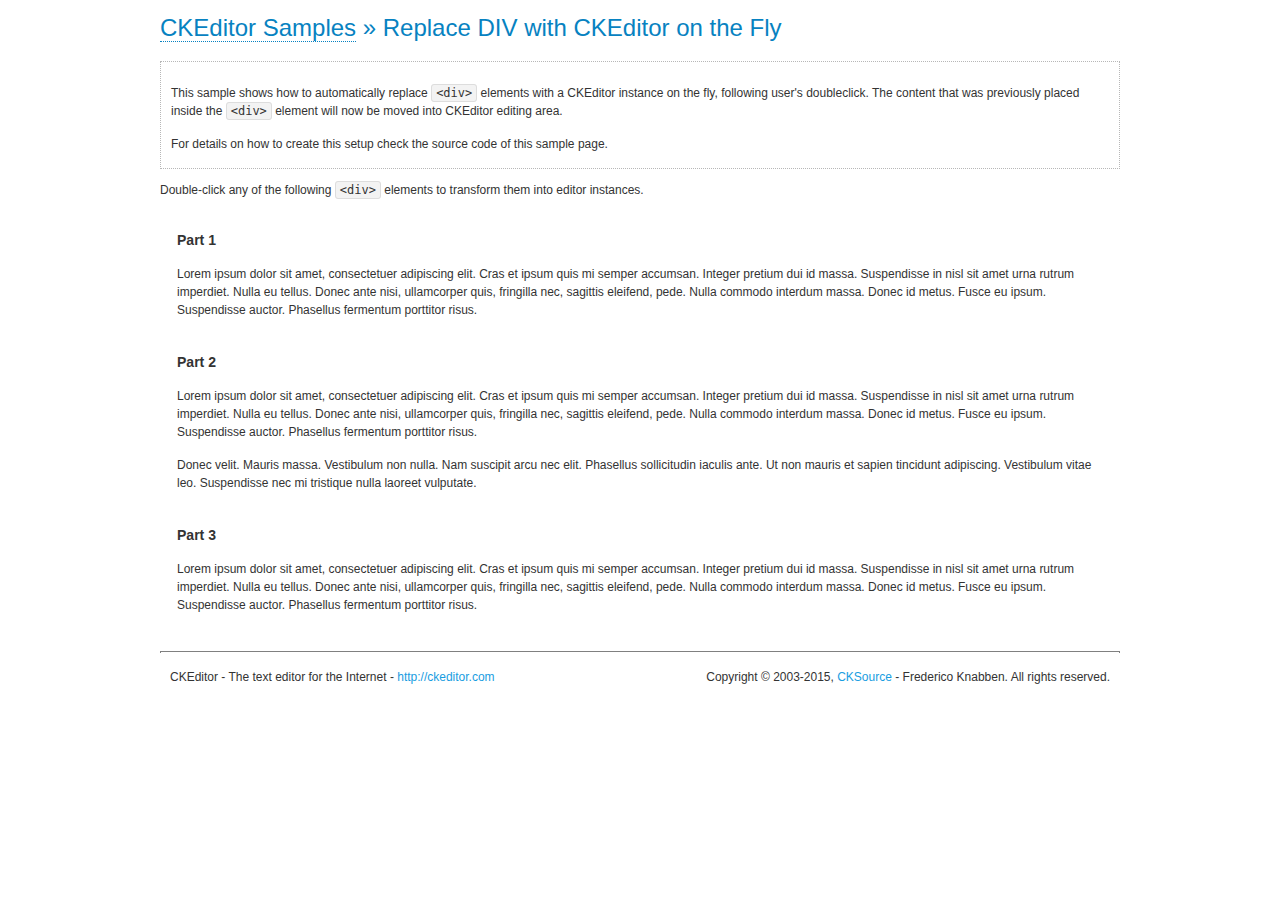
<file: hospital/hms/vendor/ckeditor/samples/divreplace.html>
<!DOCTYPE html>
<!--
Copyright (c) 2003-2015, CKSource - Frederico Knabben. All rights reserved.
For licensing, see LICENSE.md or http://ckeditor.com/license
-->
<html>
<head>
	<meta charset="utf-8">
	<title>Replace DIV &mdash; CKEditor Sample</title>
	<script src="../ckeditor.js"></script>
	<link href="sample.css" rel="stylesheet">
	<style>

		div.editable
		{
			border: solid 2px transparent;
			padding-left: 15px;
			padding-right: 15px;
		}

		div.editable:hover
		{
			border-color: black;
		}

	</style>
	<script>

		// Uncomment the following code to test the "Timeout Loading Method".
		// CKEDITOR.loadFullCoreTimeout = 5;

		window.onload = function() {
			// Listen to the double click event.
			if ( window.addEventListener )
				document.body.addEventListener( 'dblclick', onDoubleClick, false );
			else if ( window.attachEvent )
				document.body.attachEvent( 'ondblclick', onDoubleClick );

		};

		function onDoubleClick( ev ) {
			// Get the element which fired the event. This is not necessarily the
			// element to which the event has been attached.
			var element = ev.target || ev.srcElement;

			// Find out the div that holds this element.
			var name;

			do {
				element = element.parentNode;
			}
			while ( element && ( name = element.nodeName.toLowerCase() ) &&
				( name != 'div' || element.className.indexOf( 'editable' ) == -1 ) && name != 'body' );

			if ( name == 'div' && element.className.indexOf( 'editable' ) != -1 )
				replaceDiv( element );
		}

		var editor;

		function replaceDiv( div ) {
			if ( editor )
				editor.destroy();

			editor = CKEDITOR.replace( div );
		}

	</script>
</head>
<body>
	<h1 class="samples">
		<a href="index.html">CKEditor Samples</a> &raquo; Replace DIV with CKEditor on the Fly
	</h1>
	<div class="description">
		<p>
			This sample shows how to automatically replace <code>&lt;div&gt;</code> elements
			with a CKEditor instance on the fly, following user's doubleclick. The content
			that was previously placed inside the <code>&lt;div&gt;</code> element will now
			be moved into CKEditor editing area.
		</p>
		<p>
			For details on how to create this setup check the source code of this sample page.
		</p>
	</div>
	<p>
		Double-click any of the following <code>&lt;div&gt;</code> elements to transform them into
		editor instances.
	</p>
	<div class="editable">
		<h3>
			Part 1
		</h3>
		<p>
			Lorem ipsum dolor sit amet, consectetuer adipiscing elit. Cras et ipsum quis mi
			semper accumsan. Integer pretium dui id massa. Suspendisse in nisl sit amet urna
			rutrum imperdiet. Nulla eu tellus. Donec ante nisi, ullamcorper quis, fringilla
			nec, sagittis eleifend, pede. Nulla commodo interdum massa. Donec id metus. Fusce
			eu ipsum. Suspendisse auctor. Phasellus fermentum porttitor risus.
		</p>
	</div>
	<div class="editable">
		<h3>
			Part 2
		</h3>
		<p>
			Lorem ipsum dolor sit amet, consectetuer adipiscing elit. Cras et ipsum quis mi
			semper accumsan. Integer pretium dui id massa. Suspendisse in nisl sit amet urna
			rutrum imperdiet. Nulla eu tellus. Donec ante nisi, ullamcorper quis, fringilla
			nec, sagittis eleifend, pede. Nulla commodo interdum massa. Donec id metus. Fusce
			eu ipsum. Suspendisse auctor. Phasellus fermentum porttitor risus.
		</p>
		<p>
			Donec velit. Mauris massa. Vestibulum non nulla. Nam suscipit arcu nec elit. Phasellus
			sollicitudin iaculis ante. Ut non mauris et sapien tincidunt adipiscing. Vestibulum
			vitae leo. Suspendisse nec mi tristique nulla laoreet vulputate.
		</p>
	</div>
	<div class="editable">
		<h3>
			Part 3
		</h3>
		<p>
			Lorem ipsum dolor sit amet, consectetuer adipiscing elit. Cras et ipsum quis mi
			semper accumsan. Integer pretium dui id massa. Suspendisse in nisl sit amet urna
			rutrum imperdiet. Nulla eu tellus. Donec ante nisi, ullamcorper quis, fringilla
			nec, sagittis eleifend, pede. Nulla commodo interdum massa. Donec id metus. Fusce
			eu ipsum. Suspendisse auctor. Phasellus fermentum porttitor risus.
		</p>
	</div>
	<div id="footer">
		<hr>
		<p>
			CKEditor - The text editor for the Internet - <a class="samples" href="http://ckeditor.com/">http://ckeditor.com</a>
		</p>
		<p id="copy">
			Copyright &copy; 2003-2015, <a class="samples" href="http://cksource.com/">CKSource</a> - Frederico
			Knabben. All rights reserved.
		</p>
	</div>
</body>
</html>
</file>
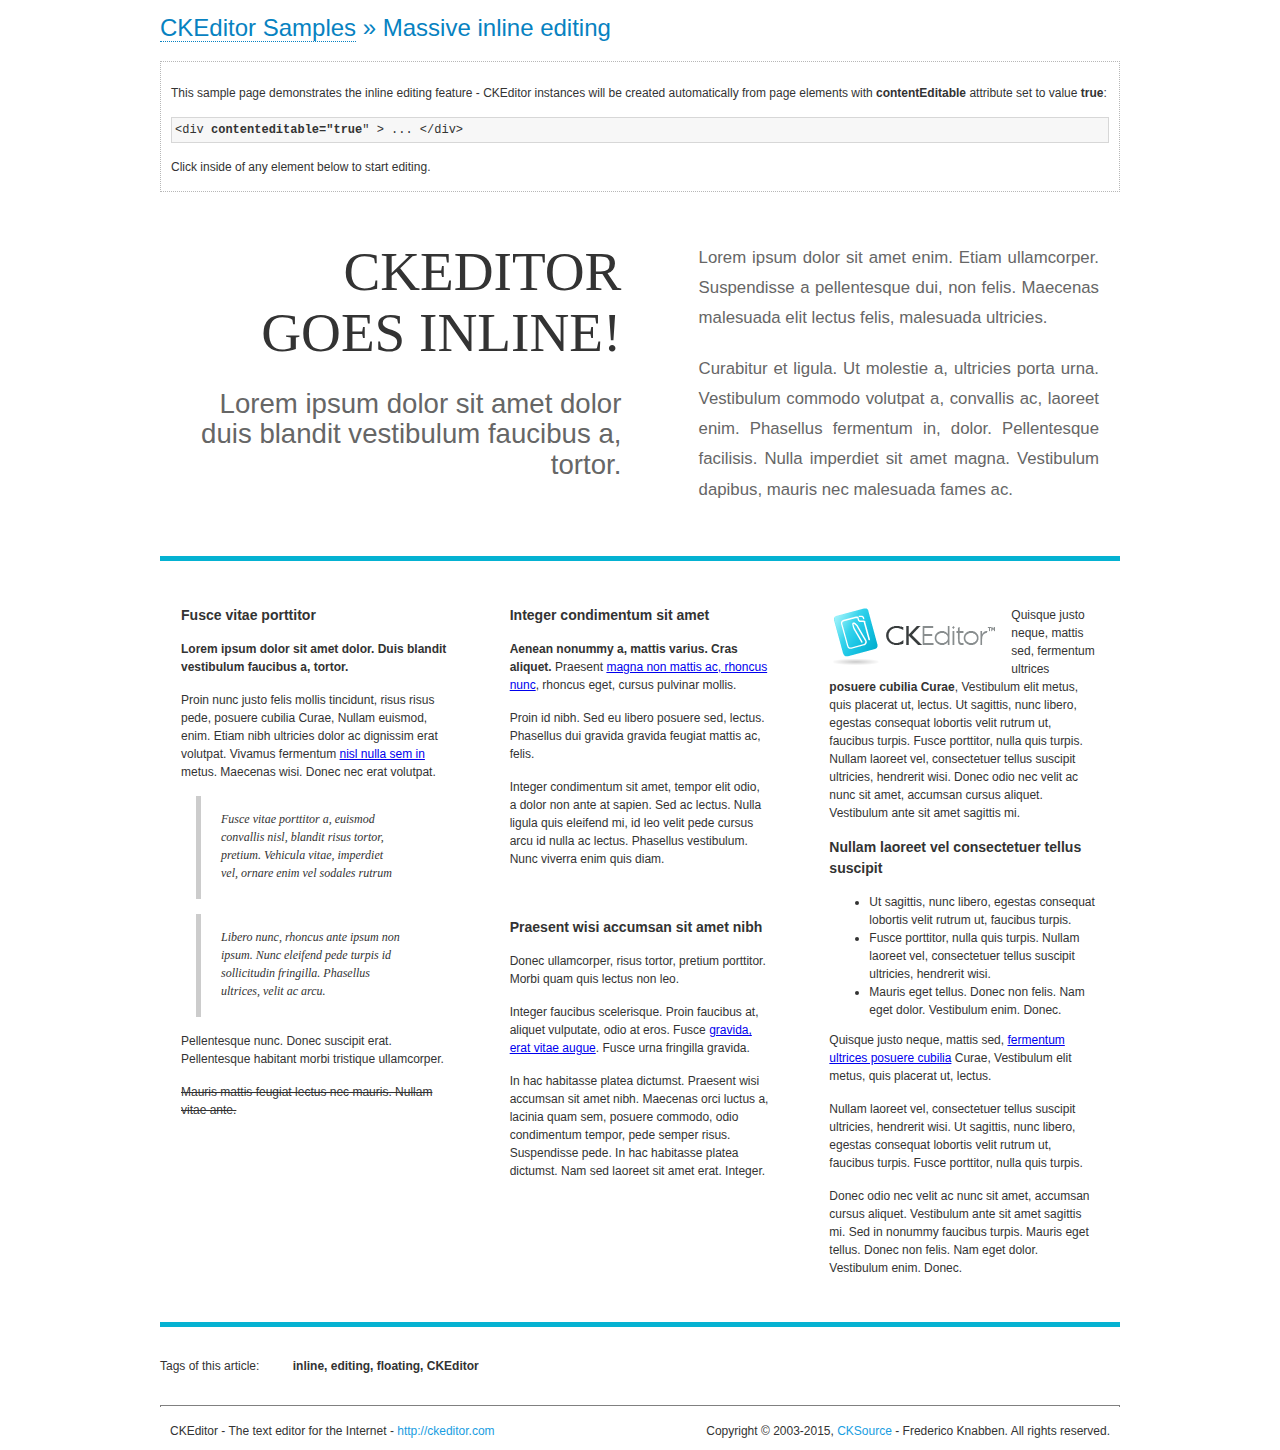
<file: hospital/hms/vendor/ckeditor/samples/inlineall.html>
<!DOCTYPE html>
<!--
Copyright (c) 2003-2015, CKSource - Frederico Knabben. All rights reserved.
For licensing, see LICENSE.md or http://ckeditor.com/license
-->
<html>
<head>
	<meta charset="utf-8">
	<title>Massive inline editing &mdash; CKEditor Sample</title>
	<script src="../ckeditor.js"></script>
	<script>

		// This code is generally not necessary, but it is here to demonstrate
		// how to customize specific editor instances on the fly. This fits well
		// this demo because we have editable elements (like headers) that
		// require less features.

		// The "instanceCreated" event is fired for every editor instance created.
		CKEDITOR.on( 'instanceCreated', function( event ) {
			var editor = event.editor,
				element = editor.element;

			// Customize editors for headers and tag list.
			// These editors don't need features like smileys, templates, iframes etc.
			if ( element.is( 'h1', 'h2', 'h3' ) || element.getAttribute( 'id' ) == 'taglist' ) {
				// Customize the editor configurations on "configLoaded" event,
				// which is fired after the configuration file loading and
				// execution. This makes it possible to change the
				// configurations before the editor initialization takes place.
				editor.on( 'configLoaded', function() {

					// Remove unnecessary plugins to make the editor simpler.
					editor.config.removePlugins = 'colorbutton,find,flash,font,' +
						'forms,iframe,image,newpage,removeformat,' +
						'smiley,specialchar,stylescombo,templates';

					// Rearrange the layout of the toolbar.
					editor.config.toolbarGroups = [
						{ name: 'editing',		groups: [ 'basicstyles', 'links' ] },
						{ name: 'undo' },
						{ name: 'clipboard',	groups: [ 'selection', 'clipboard' ] },
						{ name: 'about' }
					];
				});
			}
		});

	</script>
	<link href="sample.css" rel="stylesheet">
	<style>

		/* The following styles are just to make the page look nice. */

		/* Workaround to show Arial Black in Firefox. */
		@font-face
		{
			font-family: 'arial-black';
			src: local('Arial Black');
		}

		*[contenteditable="true"]
		{
			padding: 10px;
		}

		#container
		{
			width: 960px;
			margin: 30px auto 0;
		}

		#header
		{
			overflow: hidden;
			padding: 0 0 30px;
			border-bottom: 5px solid #05B2D2;
			position: relative;
		}

		#headerLeft,
		#headerRight
		{
			width: 49%;
			overflow: hidden;
		}

		#headerLeft
		{
			float: left;
			padding: 10px 1px 1px;
		}

		#headerLeft h2,
		#headerLeft h3
		{
			text-align: right;
			margin: 0;
			overflow: hidden;
			font-weight: normal;
		}

		#headerLeft h2
		{
			font-family: "Arial Black",arial-black;
			font-size: 4.6em;
			line-height: 1.1;
			text-transform: uppercase;
		}

		#headerLeft h3
		{
			font-size: 2.3em;
			line-height: 1.1;
			margin: .2em 0 0;
			color: #666;
		}

		#headerRight
		{
			float: right;
			padding: 1px;
		}

		#headerRight p
		{
			line-height: 1.8;
			text-align: justify;
			margin: 0;
		}

		#headerRight p + p
		{
			margin-top: 20px;
		}

		#headerRight > div
		{
			padding: 20px;
			margin: 0 0 0 30px;
			font-size: 1.4em;
			color: #666;
		}

		#columns
		{
			color: #333;
			overflow: hidden;
			padding: 20px 0;
		}

		#columns > div
		{
			float: left;
			width: 33.3%;
		}

		#columns #column1 > div
		{
			margin-left: 1px;
		}

		#columns #column3 > div
		{
			margin-right: 1px;
		}

		#columns > div > div
		{
			margin: 0px 10px;
			padding: 10px 20px;
		}

		#columns blockquote
		{
			margin-left: 15px;
		}

		#tagLine
		{
			border-top: 5px solid #05B2D2;
			padding-top: 20px;
		}

		#taglist {
			display: inline-block;
			margin-left: 20px;
			font-weight: bold;
			margin: 0 0 0 20px;
		}

	</style>
</head>
<body>
<div>
	<h1 class="samples"><a href="index.html">CKEditor Samples</a> &raquo; Massive inline editing</h1>
	<div class="description">
		<p>This sample page demonstrates the inline editing feature - CKEditor instances will be created automatically from page elements with <strong>contentEditable</strong> attribute set to value <strong>true</strong>:</p>
		<pre class="samples">&lt;div <strong>contenteditable="true</strong>" &gt; ... &lt;/div&gt;</pre>
		<p>Click inside of any element below to start editing.</p>
	</div>
</div>
<div id="container">
	<div id="header">
		<div id="headerLeft">
			<h2 id="sampleTitle" contenteditable="true">
				CKEditor<br> Goes Inline!
			</h2>
			<h3 contenteditable="true">
				Lorem ipsum dolor sit amet dolor duis blandit vestibulum faucibus a, tortor.
			</h3>
		</div>
		<div id="headerRight">
			<div contenteditable="true">
				<p>
					Lorem ipsum dolor sit amet enim. Etiam ullamcorper. Suspendisse a pellentesque dui, non felis. Maecenas malesuada elit lectus felis, malesuada ultricies.
				</p>
				<p>
					Curabitur et ligula. Ut molestie a, ultricies porta urna. Vestibulum commodo volutpat a, convallis ac, laoreet enim. Phasellus fermentum in, dolor. Pellentesque facilisis. Nulla imperdiet sit amet magna. Vestibulum dapibus, mauris nec malesuada fames ac.
				</p>
			</div>
		</div>
	</div>
	<div id="columns">
		<div id="column1">
			<div contenteditable="true">
				<h3>
					Fusce vitae porttitor
				</h3>
				<p>
					<strong>
						Lorem ipsum dolor sit amet dolor. Duis blandit vestibulum faucibus a, tortor.
					</strong>
				</p>
				<p>
					Proin nunc justo felis mollis tincidunt, risus risus pede, posuere cubilia Curae, Nullam euismod, enim. Etiam nibh ultricies dolor ac dignissim erat volutpat. Vivamus fermentum <a href="http://ckeditor.com/">nisl nulla sem in</a> metus. Maecenas wisi. Donec nec erat volutpat.
				</p>
				<blockquote>
					<p>
						Fusce vitae porttitor a, euismod convallis nisl, blandit risus tortor, pretium.
						Vehicula vitae, imperdiet vel, ornare enim vel sodales rutrum
					</p>
				</blockquote>
				<blockquote>
					<p>
						Libero nunc, rhoncus ante ipsum non ipsum. Nunc eleifend pede turpis id sollicitudin fringilla. Phasellus ultrices, velit ac arcu.
					</p>
				</blockquote>
				<p>Pellentesque nunc. Donec suscipit erat. Pellentesque habitant morbi tristique ullamcorper.</p>
				<p><s>Mauris mattis feugiat lectus nec mauris. Nullam vitae ante.</s></p>
			</div>
		</div>
		<div id="column2">
			<div contenteditable="true">
				<h3>
					Integer condimentum sit amet
				</h3>
				<p>
					<strong>Aenean nonummy a, mattis varius. Cras aliquet.</strong>
					Praesent <a href="http://ckeditor.com/">magna non mattis ac, rhoncus nunc</a>, rhoncus eget, cursus pulvinar mollis.</p>
				<p>Proin id nibh. Sed eu libero posuere sed, lectus. Phasellus dui gravida gravida feugiat mattis ac, felis.</p>
				<p>Integer condimentum sit amet, tempor elit odio, a dolor non ante at sapien. Sed ac lectus. Nulla ligula quis eleifend mi, id leo velit pede cursus arcu id nulla ac lectus. Phasellus vestibulum. Nunc viverra enim quis diam.</p>
			</div>
			<div contenteditable="true">
				<h3>
					Praesent wisi accumsan sit amet nibh
				</h3>
				<p>Donec ullamcorper, risus tortor, pretium porttitor. Morbi quam quis lectus non leo.</p>
				<p style="margin-left: 40px; ">Integer faucibus scelerisque. Proin faucibus at, aliquet vulputate, odio at eros. Fusce <a href="http://ckeditor.com/">gravida, erat vitae augue</a>. Fusce urna fringilla gravida.</p>
				<p>In hac habitasse platea dictumst. Praesent wisi accumsan sit amet nibh. Maecenas orci luctus a, lacinia quam sem, posuere commodo, odio condimentum tempor, pede semper risus. Suspendisse pede. In hac habitasse platea dictumst. Nam sed laoreet sit amet erat. Integer.</p>
			</div>
		</div>
		<div id="column3">
			<div contenteditable="true">
				<p>
					<img src="assets/inlineall/logo.png" alt="CKEditor logo" style="float:left">
				</p>
				<p>Quisque justo neque, mattis sed, fermentum ultrices <strong>posuere cubilia Curae</strong>, Vestibulum elit metus, quis placerat ut, lectus. Ut sagittis, nunc libero, egestas consequat lobortis velit rutrum ut, faucibus turpis. Fusce porttitor, nulla quis turpis. Nullam laoreet vel, consectetuer tellus suscipit ultricies, hendrerit wisi. Donec odio nec velit ac nunc sit amet, accumsan cursus aliquet. Vestibulum ante sit amet sagittis mi.</p>
				<h3>
					Nullam laoreet vel consectetuer tellus suscipit
				</h3>
				<ul>
					<li>Ut sagittis, nunc libero, egestas consequat lobortis velit rutrum ut, faucibus turpis.</li>
					<li>Fusce porttitor, nulla quis turpis. Nullam laoreet vel, consectetuer tellus suscipit ultricies, hendrerit wisi.</li>
					<li>Mauris eget tellus. Donec non felis. Nam eget dolor. Vestibulum enim. Donec.</li>
				</ul>
				<p>Quisque justo neque, mattis sed, <a href="http://ckeditor.com/">fermentum ultrices posuere cubilia</a> Curae, Vestibulum elit metus, quis placerat ut, lectus.</p>
				<p>Nullam laoreet vel, consectetuer tellus suscipit ultricies, hendrerit wisi. Ut sagittis, nunc libero, egestas consequat lobortis velit rutrum ut, faucibus turpis. Fusce porttitor, nulla quis turpis.</p>
				<p>Donec odio nec velit ac nunc sit amet, accumsan cursus aliquet. Vestibulum ante sit amet sagittis mi. Sed in nonummy faucibus turpis. Mauris eget tellus. Donec non felis. Nam eget dolor. Vestibulum enim. Donec.</p>
			</div>
		</div>
	</div>
	<div id="tagLine">
		Tags of this article:
		<p id="taglist" contenteditable="true">
			inline, editing, floating, CKEditor
		</p>
	</div>
</div>
<div id="footer">
	<hr>
	<p>
		CKEditor - The text editor for the Internet - <a class="samples" href="http://ckeditor.com/">
			http://ckeditor.com</a>
	</p>
	<p id="copy">
		Copyright &copy; 2003-2015, <a class="samples" href="http://cksource.com/">CKSource</a>
		- Frederico Knabben. All rights reserved.
	</p>
</div>
</body>
</html>
</file>
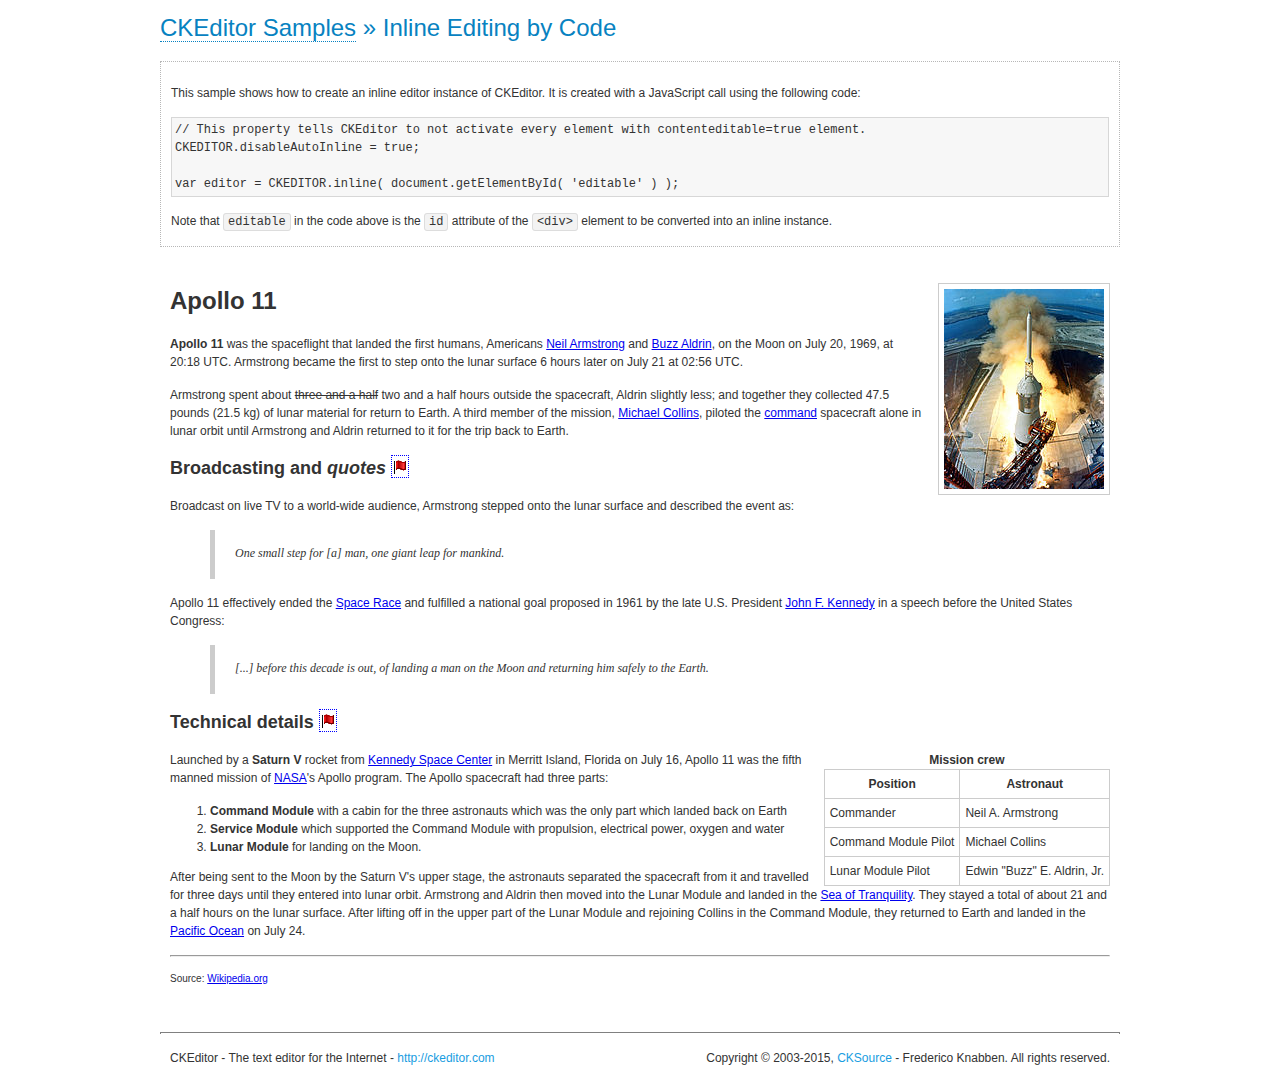
<file: hospital/hms/vendor/ckeditor/samples/inlinebycode.html>
<!DOCTYPE html>
<!--
Copyright (c) 2003-2015, CKSource - Frederico Knabben. All rights reserved.
For licensing, see LICENSE.md or http://ckeditor.com/license
-->
<html>
<head>
	<meta charset="utf-8">
	<title>Inline Editing by Code &mdash; CKEditor Sample</title>
	<script src="../ckeditor.js"></script>
	<link href="sample.css" rel="stylesheet">
	<style>

		#editable
		{
			padding: 10px;
			float: left;
		}

	</style>
</head>
<body>
	<h1 class="samples">
		<a href="index.html">CKEditor Samples</a> &raquo; Inline Editing by Code
	</h1>
	<div class="description">
		<p>
			This sample shows how to create an inline editor instance of CKEditor. It is created
			with a JavaScript call using the following code:
		</p>
<pre class="samples">
// This property tells CKEditor to not activate every element with contenteditable=true element.
CKEDITOR.disableAutoInline = true;

var editor = CKEDITOR.inline( document.getElementById( 'editable' ) );
</pre>
		<p>
			Note that <code>editable</code> in the code above is the <code>id</code>
			attribute of the <code>&lt;div&gt;</code> element to be converted into an inline instance.
		</p>
	</div>
	<div id="editable" contenteditable="true">
		<h1><img alt="Saturn V carrying Apollo 11" class="right" src="assets/sample.jpg" /> Apollo 11</h1>

		<p><b>Apollo 11</b> was the spaceflight that landed the first humans, Americans <a href="http://en.wikipedia.org/wiki/Neil_Armstrong" title="Neil Armstrong">Neil Armstrong</a> and <a href="http://en.wikipedia.org/wiki/Buzz_Aldrin" title="Buzz Aldrin">Buzz Aldrin</a>, on the Moon on July 20, 1969, at 20:18 UTC. Armstrong became the first to step onto the lunar surface 6 hours later on July 21 at 02:56 UTC.</p>

		<p>Armstrong spent about <s>three and a half</s> two and a half hours outside the spacecraft, Aldrin slightly less; and together they collected 47.5 pounds (21.5&nbsp;kg) of lunar material for return to Earth. A third member of the mission, <a href="http://en.wikipedia.org/wiki/Michael_Collins_(astronaut)" title="Michael Collins (astronaut)">Michael Collins</a>, piloted the <a href="http://en.wikipedia.org/wiki/Apollo_Command/Service_Module" title="Apollo Command/Service Module">command</a> spacecraft alone in lunar orbit until Armstrong and Aldrin returned to it for the trip back to Earth.</p>

		<h2>Broadcasting and <em>quotes</em> <a id="quotes" name="quotes"></a></h2>

		<p>Broadcast on live TV to a world-wide audience, Armstrong stepped onto the lunar surface and described the event as:</p>

		<blockquote>
			<p>One small step for [a] man, one giant leap for mankind.</p>
		</blockquote>

		<p>Apollo 11 effectively ended the <a href="http://en.wikipedia.org/wiki/Space_Race" title="Space Race">Space Race</a> and fulfilled a national goal proposed in 1961 by the late U.S. President <a href="http://en.wikipedia.org/wiki/John_F._Kennedy" title="John F. Kennedy">John F. Kennedy</a> in a speech before the United States Congress:</p>

		<blockquote>
			<p>[...] before this decade is out, of landing a man on the Moon and returning him safely to the Earth.</p>
		</blockquote>

		<h2>Technical details <a id="tech-details" name="tech-details"></a></h2>

		<table align="right" border="1" bordercolor="#ccc" cellpadding="5" cellspacing="0" style="border-collapse:collapse;margin:10px 0 10px 15px;">
			<caption><strong>Mission crew</strong></caption>
			<thead>
			<tr>
				<th scope="col">Position</th>
				<th scope="col">Astronaut</th>
			</tr>
			</thead>
			<tbody>
			<tr>
				<td>Commander</td>
				<td>Neil A. Armstrong</td>
			</tr>
			<tr>
				<td>Command Module Pilot</td>
				<td>Michael Collins</td>
			</tr>
			<tr>
				<td>Lunar Module Pilot</td>
				<td>Edwin &quot;Buzz&quot; E. Aldrin, Jr.</td>
			</tr>
			</tbody>
		</table>

		<p>Launched by a <strong>Saturn V</strong> rocket from <a href="http://en.wikipedia.org/wiki/Kennedy_Space_Center" title="Kennedy Space Center">Kennedy Space Center</a> in Merritt Island, Florida on July 16, Apollo 11 was the fifth manned mission of <a href="http://en.wikipedia.org/wiki/NASA" title="NASA">NASA</a>&#39;s Apollo program. The Apollo spacecraft had three parts:</p>

		<ol>
			<li><strong>Command Module</strong> with a cabin for the three astronauts which was the only part which landed back on Earth</li>
			<li><strong>Service Module</strong> which supported the Command Module with propulsion, electrical power, oxygen and water</li>
			<li><strong>Lunar Module</strong> for landing on the Moon.</li>
		</ol>

		<p>After being sent to the Moon by the Saturn V&#39;s upper stage, the astronauts separated the spacecraft from it and travelled for three days until they entered into lunar orbit. Armstrong and Aldrin then moved into the Lunar Module and landed in the <a href="http://en.wikipedia.org/wiki/Mare_Tranquillitatis" title="Mare Tranquillitatis">Sea of Tranquility</a>. They stayed a total of about 21 and a half hours on the lunar surface. After lifting off in the upper part of the Lunar Module and rejoining Collins in the Command Module, they returned to Earth and landed in the <a href="http://en.wikipedia.org/wiki/Pacific_Ocean" title="Pacific Ocean">Pacific Ocean</a> on July 24.</p>

		<hr />
		<p style="text-align: right;"><small>Source: <a href="http://en.wikipedia.org/wiki/Apollo_11">Wikipedia.org</a></small></p>
	</div>

	<script>
		// We need to turn off the automatic editor creation first.
		CKEDITOR.disableAutoInline = true;

		var editor = CKEDITOR.inline( 'editable' );
	</script>
	<div id="footer">
		<hr>
		<p contenteditable="true">
			CKEditor - The text editor for the Internet - <a class="samples" href="http://ckeditor.com/">
				http://ckeditor.com</a>
		</p>
		<p id="copy">
			Copyright &copy; 2003-2015, <a class="samples" href="http://cksource.com/">CKSource</a>
			- Frederico Knabben. All rights reserved.
		</p>
	</div>
</body>
</html>
</file>
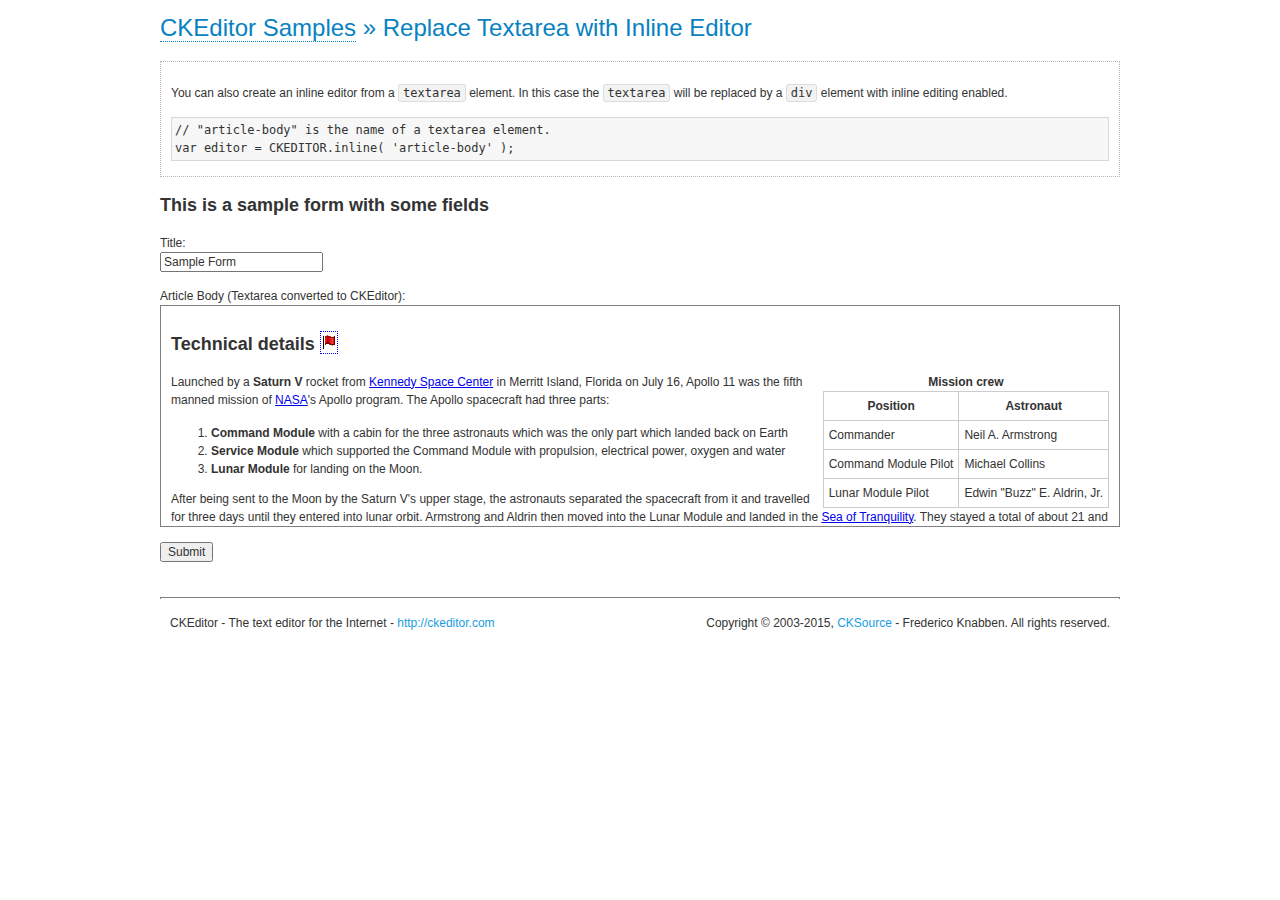
<file: hospital/hms/vendor/ckeditor/samples/inlinetextarea.html>
<!DOCTYPE html>
<!--
Copyright (c) 2003-2015, CKSource - Frederico Knabben. All rights reserved.
For licensing, see LICENSE.md or http://ckeditor.com/license
-->
<html>
<head>
	<meta charset="utf-8">
	<title>Replace Textarea with Inline Editor &mdash; CKEditor Sample</title>
	<script src="../ckeditor.js"></script>
	<link href="sample.css" rel="stylesheet">
	<style>

		/* Style the CKEditor element to look like a textfield */
		.cke_textarea_inline
		{
			padding: 10px;
			height: 200px;
			overflow: auto;

			border: 1px solid gray;
			-webkit-appearance: textfield;
		}

	</style>
</head>
<body>
	<h1 class="samples">
		<a href="index.html">CKEditor Samples</a> &raquo; Replace Textarea with Inline Editor
	</h1>
	<div class="description">
		<p>
			You can also create an inline editor from a <code>textarea</code>
			element. In this case the <code>textarea</code> will be replaced
			by a <code>div</code> element with inline editing enabled.
		</p>
<pre class="samples">
// "article-body" is the name of a textarea element.
var editor = CKEDITOR.inline( 'article-body' );
</pre>
	</div>
	<form action="sample_posteddata.php" method="post">
		<h2>This is a sample form with some fields</h2>
		<p>
			Title:<br>
			<input type="text" name="title" value="Sample Form"></p>
		<p>
			Article Body (Textarea converted to CKEditor):<br>
			<textarea name="article-body" style="height: 200px">
				&lt;h2&gt;Technical details &lt;a id="tech-details" name="tech-details"&gt;&lt;/a&gt;&lt;/h2&gt;

				&lt;table align="right" border="1" bordercolor="#ccc" cellpadding="5" cellspacing="0" style="border-collapse:collapse;margin:10px 0 10px 15px;"&gt;
					&lt;caption&gt;&lt;strong&gt;Mission crew&lt;/strong&gt;&lt;/caption&gt;
					&lt;thead&gt;
					&lt;tr&gt;
						&lt;th scope="col"&gt;Position&lt;/th&gt;
						&lt;th scope="col"&gt;Astronaut&lt;/th&gt;
					&lt;/tr&gt;
					&lt;/thead&gt;
					&lt;tbody&gt;
					&lt;tr&gt;
						&lt;td&gt;Commander&lt;/td&gt;
						&lt;td&gt;Neil A. Armstrong&lt;/td&gt;
					&lt;/tr&gt;
					&lt;tr&gt;
						&lt;td&gt;Command Module Pilot&lt;/td&gt;
						&lt;td&gt;Michael Collins&lt;/td&gt;
					&lt;/tr&gt;
					&lt;tr&gt;
						&lt;td&gt;Lunar Module Pilot&lt;/td&gt;
						&lt;td&gt;Edwin &quot;Buzz&quot; E. Aldrin, Jr.&lt;/td&gt;
					&lt;/tr&gt;
					&lt;/tbody&gt;
				&lt;/table&gt;

				&lt;p&gt;Launched by a &lt;strong&gt;Saturn V&lt;/strong&gt; rocket from &lt;a href="http://en.wikipedia.org/wiki/Kennedy_Space_Center" title="Kennedy Space Center"&gt;Kennedy Space Center&lt;/a&gt; in Merritt Island, Florida on July 16, Apollo 11 was the fifth manned mission of &lt;a href="http://en.wikipedia.org/wiki/NASA" title="NASA"&gt;NASA&lt;/a&gt;&#39;s Apollo program. The Apollo spacecraft had three parts:&lt;/p&gt;

				&lt;ol&gt;
					&lt;li&gt;&lt;strong&gt;Command Module&lt;/strong&gt; with a cabin for the three astronauts which was the only part which landed back on Earth&lt;/li&gt;
					&lt;li&gt;&lt;strong&gt;Service Module&lt;/strong&gt; which supported the Command Module with propulsion, electrical power, oxygen and water&lt;/li&gt;
					&lt;li&gt;&lt;strong&gt;Lunar Module&lt;/strong&gt; for landing on the Moon.&lt;/li&gt;
				&lt;/ol&gt;

				&lt;p&gt;After being sent to the Moon by the Saturn V&#39;s upper stage, the astronauts separated the spacecraft from it and travelled for three days until they entered into lunar orbit. Armstrong and Aldrin then moved into the Lunar Module and landed in the &lt;a href="http://en.wikipedia.org/wiki/Mare_Tranquillitatis" title="Mare Tranquillitatis"&gt;Sea of Tranquility&lt;/a&gt;. They stayed a total of about 21 and a half hours on the lunar surface. After lifting off in the upper part of the Lunar Module and rejoining Collins in the Command Module, they returned to Earth and landed in the &lt;a href="http://en.wikipedia.org/wiki/Pacific_Ocean" title="Pacific Ocean"&gt;Pacific Ocean&lt;/a&gt; on July 24.&lt;/p&gt;

				&lt;hr /&gt;
				&lt;p style="text-align: right;"&gt;&lt;small&gt;Source: &lt;a href="http://en.wikipedia.org/wiki/Apollo_11"&gt;Wikipedia.org&lt;/a&gt;&lt;/small&gt;&lt;/p&gt;
			</textarea>
		</p>
		<p>
			<input type="submit" value="Submit">
		</p>
	</form>

	<script>
		CKEDITOR.inline( 'article-body' );
	</script>
	<div id="footer">
		<hr>
		<p>
			CKEditor - The text editor for the Internet - <a class="samples" href="http://ckeditor.com/">
				http://ckeditor.com</a>
		</p>
		<p id="copy">
			Copyright &copy; 2003-2015, <a class="samples" href="http://cksource.com/">CKSource</a>
			- Frederico Knabben. All rights reserved.
		</p>
	</div>
</body>
</html>
</file>
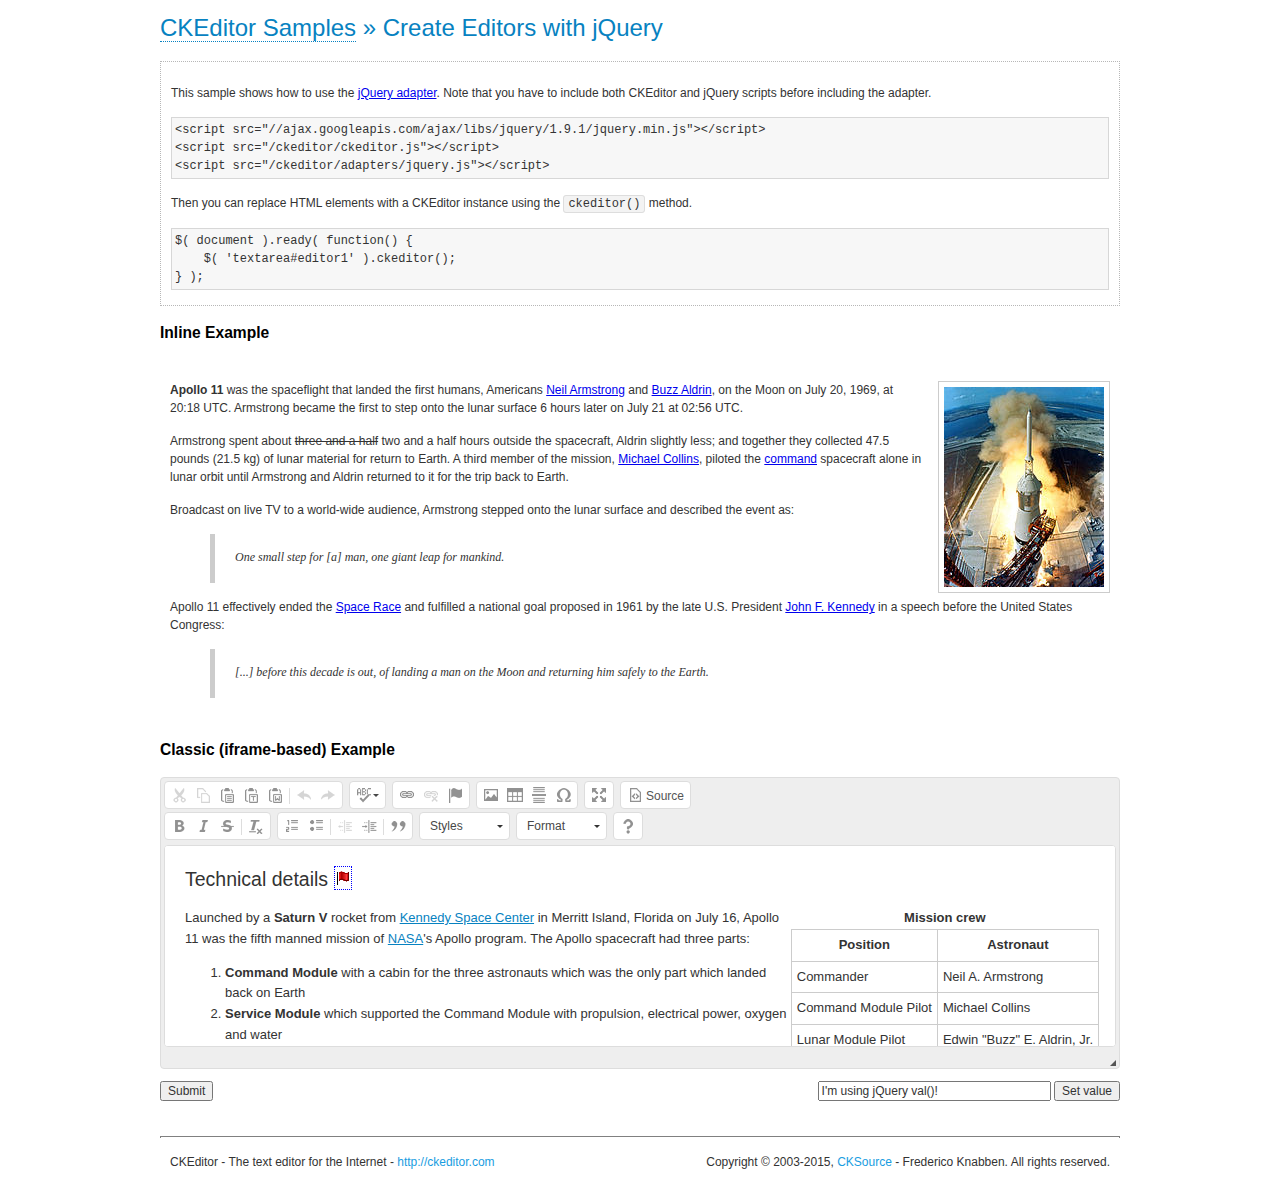
<file: hospital/hms/vendor/ckeditor/samples/jquery.html>
<!DOCTYPE html>
<!--
Copyright (c) 2003-2015, CKSource - Frederico Knabben. All rights reserved.
For licensing, see LICENSE.md or http://ckeditor.com/license
-->
<html>
<head>
	<meta charset="utf-8">
	<title>jQuery Adapter &mdash; CKEditor Sample</title>
	<script src="http://code.jquery.com/jquery-1.11.0.min.js"></script>
	<script src="../ckeditor.js"></script>
	<script src="../adapters/jquery.js"></script>
	<link href="sample.css" rel="stylesheet">
	<style>

		#editable
		{
			padding: 10px;
			float: left;
		}

	</style>
	<script>

		CKEDITOR.disableAutoInline = true;

		$( document ).ready( function() {
			$( '#editor1' ).ckeditor(); // Use CKEDITOR.replace() if element is <textarea>.
			$( '#editable' ).ckeditor(); // Use CKEDITOR.inline().
		} );

		function setValue() {
			$( '#editor1' ).val( $( 'input#val' ).val() );
		}

	</script>
</head>
<body>
	<h1 class="samples">
		<a href="index.html" id="a-test">CKEditor Samples</a> &raquo; Create Editors with jQuery
	</h1>
	<form action="sample_posteddata.php" method="post">
		<div class="description">
			<p>
				This sample shows how to use the <a href="http://docs.ckeditor.com/#!/guide/dev_jquery">jQuery adapter</a>.
				Note that you have to include both CKEditor and jQuery scripts before including the adapter.
			</p>

<pre class="samples">
&lt;script src="//ajax.googleapis.com/ajax/libs/jquery/1.9.1/jquery.min.js"&gt;&lt;/script&gt;
&lt;script src="/ckeditor/ckeditor.js"&gt;&lt;/script&gt;
&lt;script src="/ckeditor/adapters/jquery.js"&gt;&lt;/script&gt;
</pre>

			<p>Then you can replace HTML elements with a CKEditor instance using the <code>ckeditor()</code> method.</p>

<pre class="samples">
$( document ).ready( function() {
	$( 'textarea#editor1' ).ckeditor();
} );
</pre>
		</div>

		<h2 class="samples">Inline Example</h2>

		<div id="editable" contenteditable="true">
			<p><img alt="Saturn V carrying Apollo 11" class="right" src="assets/sample.jpg"/><b>Apollo 11</b> was the spaceflight that landed the first humans, Americans <a href="http://en.wikipedia.org/wiki/Neil_Armstrong" title="Neil Armstrong">Neil Armstrong</a> and <a href="http://en.wikipedia.org/wiki/Buzz_Aldrin" title="Buzz Aldrin">Buzz Aldrin</a>, on the Moon on July 20, 1969, at 20:18 UTC. Armstrong became the first to step onto the lunar surface 6 hours later on July 21 at 02:56 UTC.</p>
			<p>Armstrong spent about <s>three and a half</s> two and a half hours outside the spacecraft, Aldrin slightly less; and together they collected 47.5 pounds (21.5&nbsp;kg) of lunar material for return to Earth. A third member of the mission, <a href="http://en.wikipedia.org/wiki/Michael_Collins_(astronaut)" title="Michael Collins (astronaut)">Michael Collins</a>, piloted the <a href="http://en.wikipedia.org/wiki/Apollo_Command/Service_Module" title="Apollo Command/Service Module">command</a> spacecraft alone in lunar orbit until Armstrong and Aldrin returned to it for the trip back to Earth.
			<p>Broadcast on live TV to a world-wide audience, Armstrong stepped onto the lunar surface and described the event as:</p>
			<blockquote><p>One small step for [a] man, one giant leap for mankind.</p></blockquote> <p>Apollo 11 effectively ended the <a href="http://en.wikipedia.org/wiki/Space_Race" title="Space Race">Space Race</a> and fulfilled a national goal proposed in 1961 by the late U.S. President <a href="http://en.wikipedia.org/wiki/John_F._Kennedy" title="John F. Kennedy">John F. Kennedy</a> in a speech before the United States Congress:</p> <blockquote><p>[...] before this decade is out, of landing a man on the Moon and returning him safely to the Earth.</p></blockquote>
		</div>

		<br style="clear: both">

		<h2 class="samples">Classic (iframe-based) Example</h2>

		<textarea cols="80" id="editor1" name="editor1" rows="10">
			&lt;h2&gt;Technical details &lt;a id=&quot;tech-details&quot; name=&quot;tech-details&quot;&gt;&lt;/a&gt;&lt;/h2&gt; &lt;table align=&quot;right&quot; border=&quot;1&quot; bordercolor=&quot;#ccc&quot; cellpadding=&quot;5&quot; cellspacing=&quot;0&quot; style=&quot;border-collapse:collapse;margin:10px 0 10px 15px;&quot;&gt; &lt;caption&gt;&lt;strong&gt;Mission crew&lt;/strong&gt;&lt;/caption&gt; &lt;thead&gt; &lt;tr&gt; &lt;th scope=&quot;col&quot;&gt;Position&lt;/th&gt; &lt;th scope=&quot;col&quot;&gt;Astronaut&lt;/th&gt; &lt;/tr&gt; &lt;/thead&gt; &lt;tbody&gt; &lt;tr&gt; &lt;td&gt;Commander&lt;/td&gt; &lt;td&gt;Neil A. Armstrong&lt;/td&gt; &lt;/tr&gt; &lt;tr&gt; &lt;td&gt;Command Module Pilot&lt;/td&gt; &lt;td&gt;Michael Collins&lt;/td&gt; &lt;/tr&gt; &lt;tr&gt; &lt;td&gt;Lunar Module Pilot&lt;/td&gt; &lt;td&gt;Edwin &amp;quot;Buzz&amp;quot; E. Aldrin, Jr.&lt;/td&gt; &lt;/tr&gt; &lt;/tbody&gt; &lt;/table&gt; &lt;p&gt;Launched by a &lt;strong&gt;Saturn V&lt;/strong&gt; rocket from &lt;a href=&quot;http://en.wikipedia.org/wiki/Kennedy_Space_Center&quot; title=&quot;Kennedy Space Center&quot;&gt;Kennedy Space Center&lt;/a&gt; in Merritt Island, Florida on July 16, Apollo 11 was the fifth manned mission of &lt;a href=&quot;http://en.wikipedia.org/wiki/NASA&quot; title=&quot;NASA&quot;&gt;NASA&lt;/a&gt;&amp;#39;s Apollo program. The Apollo spacecraft had three parts:&lt;/p&gt; &lt;ol&gt; &lt;li&gt;&lt;strong&gt;Command Module&lt;/strong&gt; with a cabin for the three astronauts which was the only part which landed back on Earth&lt;/li&gt; &lt;li&gt;&lt;strong&gt;Service Module&lt;/strong&gt; which supported the Command Module with propulsion, electrical power, oxygen and water&lt;/li&gt; &lt;li&gt;&lt;strong&gt;Lunar Module&lt;/strong&gt; for landing on the Moon.&lt;/li&gt; &lt;/ol&gt; &lt;p&gt;After being sent to the Moon by the Saturn V&amp;#39;s upper stage, the astronauts separated the spacecraft from it and travelled for three days until they entered into lunar orbit. Armstrong and Aldrin then moved into the Lunar Module and landed in the &lt;a href=&quot;http://en.wikipedia.org/wiki/Mare_Tranquillitatis&quot; title=&quot;Mare Tranquillitatis&quot;&gt;Sea of Tranquility&lt;/a&gt;. They stayed a total of about 21 and a half hours on the lunar surface. After lifting off in the upper part of the Lunar Module and rejoining Collins in the Command Module, they returned to Earth and landed in the &lt;a href=&quot;http://en.wikipedia.org/wiki/Pacific_Ocean&quot; title=&quot;Pacific Ocean&quot;&gt;Pacific Ocean&lt;/a&gt; on July 24.&lt;/p&gt; &lt;hr/&gt; &lt;p style=&quot;text-align: right;&quot;&gt;&lt;small&gt;Source: &lt;a href=&quot;http://en.wikipedia.org/wiki/Apollo_11&quot;&gt;Wikipedia.org&lt;/a&gt;&lt;/small&gt;&lt;/p&gt;
		</textarea>

		<p style="overflow: hidden">
			<input style="float: left" type="submit" value="Submit">
			<span style="float: right">
				<input type="text" id="val" value="I'm using jQuery val()!" size="30">
				<input onclick="setValue();" type="button" value="Set value">
			</span>
		</p>
	</form>
	<div id="footer">
		<hr>
		<p>
			CKEditor - The text editor for the Internet - <a class="samples" href="http://ckeditor.com/">http://ckeditor.com</a>
		</p>
		<p id="copy">
			Copyright &copy; 2003-2015, <a class="samples" href="http://cksource.com/">CKSource</a> - Frederico
			Knabben. All rights reserved.
		</p>
	</div>
</body>
</html>
</file>
<file: hospital/hms/vendor/ckeditor/samples/sample.css>
/*
Copyright (c) 2003-2015, CKSource - Frederico Knabben. All rights reserved.
For licensing, see LICENSE.md or http://ckeditor.com/license
*/

html, body, h1, h2, h3, h4, h5, h6, div, span, blockquote, p, address, form, fieldset, img, ul, ol, dl, dt, dd, li, hr, table, td, th, strong, em, sup, sub, dfn, ins, del, q, cite, var, samp, code, kbd, tt, pre
{
	line-height: 1.5;
}

body
{
	padding: 10px 30px;
}

input, textarea, select, option, optgroup, button, td, th
{
	font-size: 100%;
}

pre
{
	-moz-tab-size: 4;
	-o-tab-size: 4;
	-webkit-tab-size: 4;
	tab-size: 4;
}

pre, code, kbd, samp, tt
{
	font-family: monospace,monospace;
	font-size: 1em;
}

body {
	width: 960px;
	margin: 0 auto;
}

code
{
	background: #f3f3f3;
	border: 1px solid #ddd;
	padding: 1px 4px;

	-moz-border-radius: 3px;
	-webkit-border-radius: 3px;
	border-radius: 3px;
}

abbr
{
	border-bottom: 1px dotted #555;
	cursor: pointer;
}

.new, .beta
{
	text-transform: uppercase;
	font-size: 10px;
	font-weight: bold;
	padding: 1px 4px;
	margin: 0 0 0 5px;
	color: #fff;
	float: right;

	-moz-border-radius: 3px;
	-webkit-border-radius: 3px;
	border-radius: 3px;
}

.new
{
	background: #FF7E00;
	border: 1px solid #DA8028;
	text-shadow: 0 1px 0 #C97626;

	-moz-box-shadow: 0 2px 3px 0 #FFA54E inset;
	-webkit-box-shadow: 0 2px 3px 0 #FFA54E inset;
	box-shadow: 0 2px 3px 0 #FFA54E inset;
}

.beta
{
	background: #18C0DF;
	border: 1px solid #19AAD8;
	text-shadow: 0 1px 0 #048CAD;
	font-style: italic;

	-moz-box-shadow: 0 2px 3px 0 #50D4FD inset;
	-webkit-box-shadow: 0 2px 3px 0 #50D4FD inset;
	box-shadow: 0 2px 3px 0 #50D4FD inset;
}

h1.samples
{
	color: #0782C1;
	font-size: 200%;
	font-weight: normal;
	margin: 0;
	padding: 0;
}

h1.samples a
{
	color: #0782C1;
	text-decoration: none;
	border-bottom: 1px dotted #0782C1;
}

.samples a:hover
{
	border-bottom: 1px dotted #0782C1;
}

h2.samples
{
	color: #000000;
	font-size: 130%;
	margin: 15px 0 0 0;
	padding: 0;
}

p, blockquote, address, form, pre, dl, h1.samples, h2.samples
{
	margin-bottom: 15px;
}

ul.samples
{
	margin-bottom: 15px;
}

.clear
{
	clear: both;
}

fieldset
{
	margin: 0;
	padding: 10px;
}

body, input, textarea
{
	color: #333333;
	font-family: Arial, Helvetica, sans-serif;
}

body
{
	font-size: 75%;
}

a.samples
{
	color: #189DE1;
	text-decoration: none;
}

form
{
	margin: 0;
	padding: 0;
}

pre.samples
{
	background-color: #F7F7F7;
	border: 1px solid #D7D7D7;
	overflow: auto;
	padding: 0.25em;
	white-space: pre-wrap; /* CSS 2.1 */
	word-wrap: break-word; /* IE7 */
}

#footer
{
	clear: both;
	padding-top: 10px;
}

#footer hr
{
	margin: 10px 0 15px 0;
	height: 1px;
	border: solid 1px gray;
	border-bottom: none;
}

#footer p
{
	margin: 0 10px 10px 10px;
	float: left;
}

#footer #copy
{
	float: right;
}

#outputSample
{
	width: 100%;
	table-layout: fixed;
}

#outputSample thead th
{
	color: #dddddd;
	background-color: #999999;
	padding: 4px;
	white-space: nowrap;
}

#outputSample tbody th
{
	vertical-align: top;
	text-align: left;
}

#outputSample pre
{
	margin: 0;
	padding: 0;
}

.description
{
	border: 1px dotted #B7B7B7;
	margin-bottom: 10px;
	padding: 10px 10px 0;
	overflow: hidden;
}

label
{
	display: block;
	margin-bottom: 6px;
}

/**
 *	CKEditor editables are automatically set with the "cke_editable" class
 *	plus cke_editable_(inline|themed) depending on the editor type.
 */

/* Style a bit the inline editables. */
.cke_editable.cke_editable_inline
{
	cursor: pointer;
}

/* Once an editable element gets focused, the "cke_focus" class is
   added to it, so we can style it differently. */
.cke_editable.cke_editable_inline.cke_focus
{
	box-shadow: inset 0px 0px 20px 3px #ddd, inset 0 0 1px #000;
	outline: none;
	background: #eee;
	cursor: text;
}

/* Avoid pre-formatted overflows inline editable. */
.cke_editable_inline pre
{
	white-space: pre-wrap;
	word-wrap: break-word;
}

/**
 *	Samples index styles.
 */

.twoColumns,
.twoColumnsLeft,
.twoColumnsRight
{
	overflow: hidden;
}

.twoColumnsLeft,
.twoColumnsRight
{
	width: 45%;
}

.twoColumnsLeft
{
	float: left;
}

.twoColumnsRight
{
	float: right;
}

dl.samples
{
	padding: 0 0 0 40px;
}
dl.samples > dt
{
	display: list-item;
	list-style-type: disc;
	list-style-position: outside;
	margin: 0 0 3px;
}
dl.samples > dd
{
	margin: 0 0 3px;
}
.warning
{
	color: #ff0000;
	background-color: #FFCCBA;
	border: 2px dotted #ff0000;
	padding: 15px 10px;
	margin: 10px 0;
}

/* Used on inline samples */

blockquote
{
	font-style: italic;
	font-family: Georgia, Times, "Times New Roman", serif;
	padding: 2px 0;
	border-style: solid;
	border-color: #ccc;
	border-width: 0;
}

.cke_contents_ltr blockquote
{
	padding-left: 20px;
	padding-right: 8px;
	border-left-width: 5px;
}

.cke_contents_rtl blockquote
{
	padding-left: 8px;
	padding-right: 20px;
	border-right-width: 5px;
}

img.right {
	border: 1px solid #ccc;
	float: right;
	margin-left: 15px;
	padding: 5px;
}

img.left {
	border: 1px solid #ccc;
	float: left;
	margin-right: 15px;
	padding: 5px;
}

.marker
{
	background-color: Yellow;
}
</file>
<file: hospital/style4.css>
/* Reset */
* {
  margin: 0;
  padding: 0;
  box-sizing: border-box;
}

/* Body */
body {
  font-family: 'Segoe UI', Tahoma, Geneva, Verdana, sans-serif;
  background: #f4f4f4;
  color: #333;
}

/* Header */
header {
  background-color: #00b4d8;
  color: white;
  display: flex;
  justify-content: space-between;
  align-items: center;
  padding: 20px;
}

.logo h2 {
  font-size: 28px;
  font-weight: bold;
}

nav a {
  color: white;
  text-decoration: none;
  font-weight: bold;
  margin-left: 20px;
}

nav a:hover {
  text-decoration: underline;
}

nav a.login-link {
  color: #ffe600;
}

/* Hero Section */
.hero {
  background: url('background.jpg') no-repeat center center/cover;
  height: 100vh;
  display: flex;
  align-items: center;
  justify-content: center;
}

.hero-overlay {
  background: rgba(0, 0, 0, 0.4);
  width: 100%;
  height: 100%;
  display: flex;
  align-items: center;
  justify-content: center;
}

.hero-text {
  text-align: center;
  color: white;
}

.hero-text h1 {
  font-size: 2.5rem;
}

.hero-text h1 span {
  color: #00f2c9;
}

.hero-text p {
  font-size: 1.2rem;
}

.hero-btn {
  display: inline-block;
  background: #00b4d8;
  color: white;
  padding: 12px 25px;
  margin-top: 20px;
  border-radius: 5px;
  text-decoration: none;
  font-weight: bold;
}

.hero-btn:hover {
  background: #0077b6;
}

/* Footer */
footer {
  background-color: #3e9bc3;
  color: white;
  text-align: center;
  padding: 25px 0;
}
</file>
<file: hospital/styles.css>
/* General Reset */
body {
  margin: 0;
  padding: 0;
  font-family: 'Segoe UI', Tahoma, Geneva, Verdana, sans-serif;
  background: url('background.jpg') no-repeat center center fixed;
  background-size: cover;
  color: #333;
}

header {
  background-color: rgba(0, 180, 216, 0.9); /* semi-transparent */
  padding: 20px;
  color: white;
  display: flex;
  justify-content: space-between;
  align-items: center;
}

.logo h2 {
  margin: 0;
  font-size: 28px;
  font-weight: bold;
}

nav a {
  margin: 0 10px;
  color: white;
  text-decoration: none;
  font-weight: bold;
}

footer {
  background-color: rgba(0, 180, 216, 0.9); /* same as header */
  color: white;
  text-align: center;
  padding: 20px;
  margin-top: 60px;
}

/* SERVICES PAGE */
.services-section {
  max-width: 1000px;
  margin: 60px auto;
  padding: 40px 20px;
  text-align: center;
  background-color: rgba(255, 255, 255, 0.9); /* readable over background */
  border-radius: 10px;
}

.services-section h1 {
  font-size: 2.5rem;
  color: #0077b6;
  margin-bottom: 40px;
}

.services-grid {
  display: grid;
  grid-template-columns: repeat(auto-fit, minmax(250px, 1fr));
  gap: 30px;
}

.service-card {
  background-color: #f0f8ff;
  border-radius: 10px;
  padding: 25px;
  box-shadow: 0 4px 8px rgba(0,0,0,0.1);
  transition: transform 0.3s ease;
}

.service-card:hover {
  transform: translateY(-5px);
}

.service-card h3 {
  color: #023e8a;
  margin-bottom: 10px;
}

.service-card p {
  font-size: 0.98rem;
  color: #555;
}

/* ABOUT US PAGE */
.about-section {
  max-width: 1000px;
  margin: 60px auto;
  padding: 20px;
  background-color: rgba(255, 255, 255, 0.9); /* readable over background */
  border-radius: 10px;
}

.about-section h1 {
  font-size: 2.5rem;
  color: #0077b6;
  margin-bottom: 20px;
  text-align: center;
}

.about-section h2 {
  color: #023e8a;
  margin-top: 30px;
  margin-bottom: 10px;
}

.about-section p {
  font-size: 1.05rem;
  line-height: 1.8;
  margin-bottom: 15px;
}

.about-section ul {
  list-style: disc;
  margin-left: 20px;
  color: #555;
}
</file>
